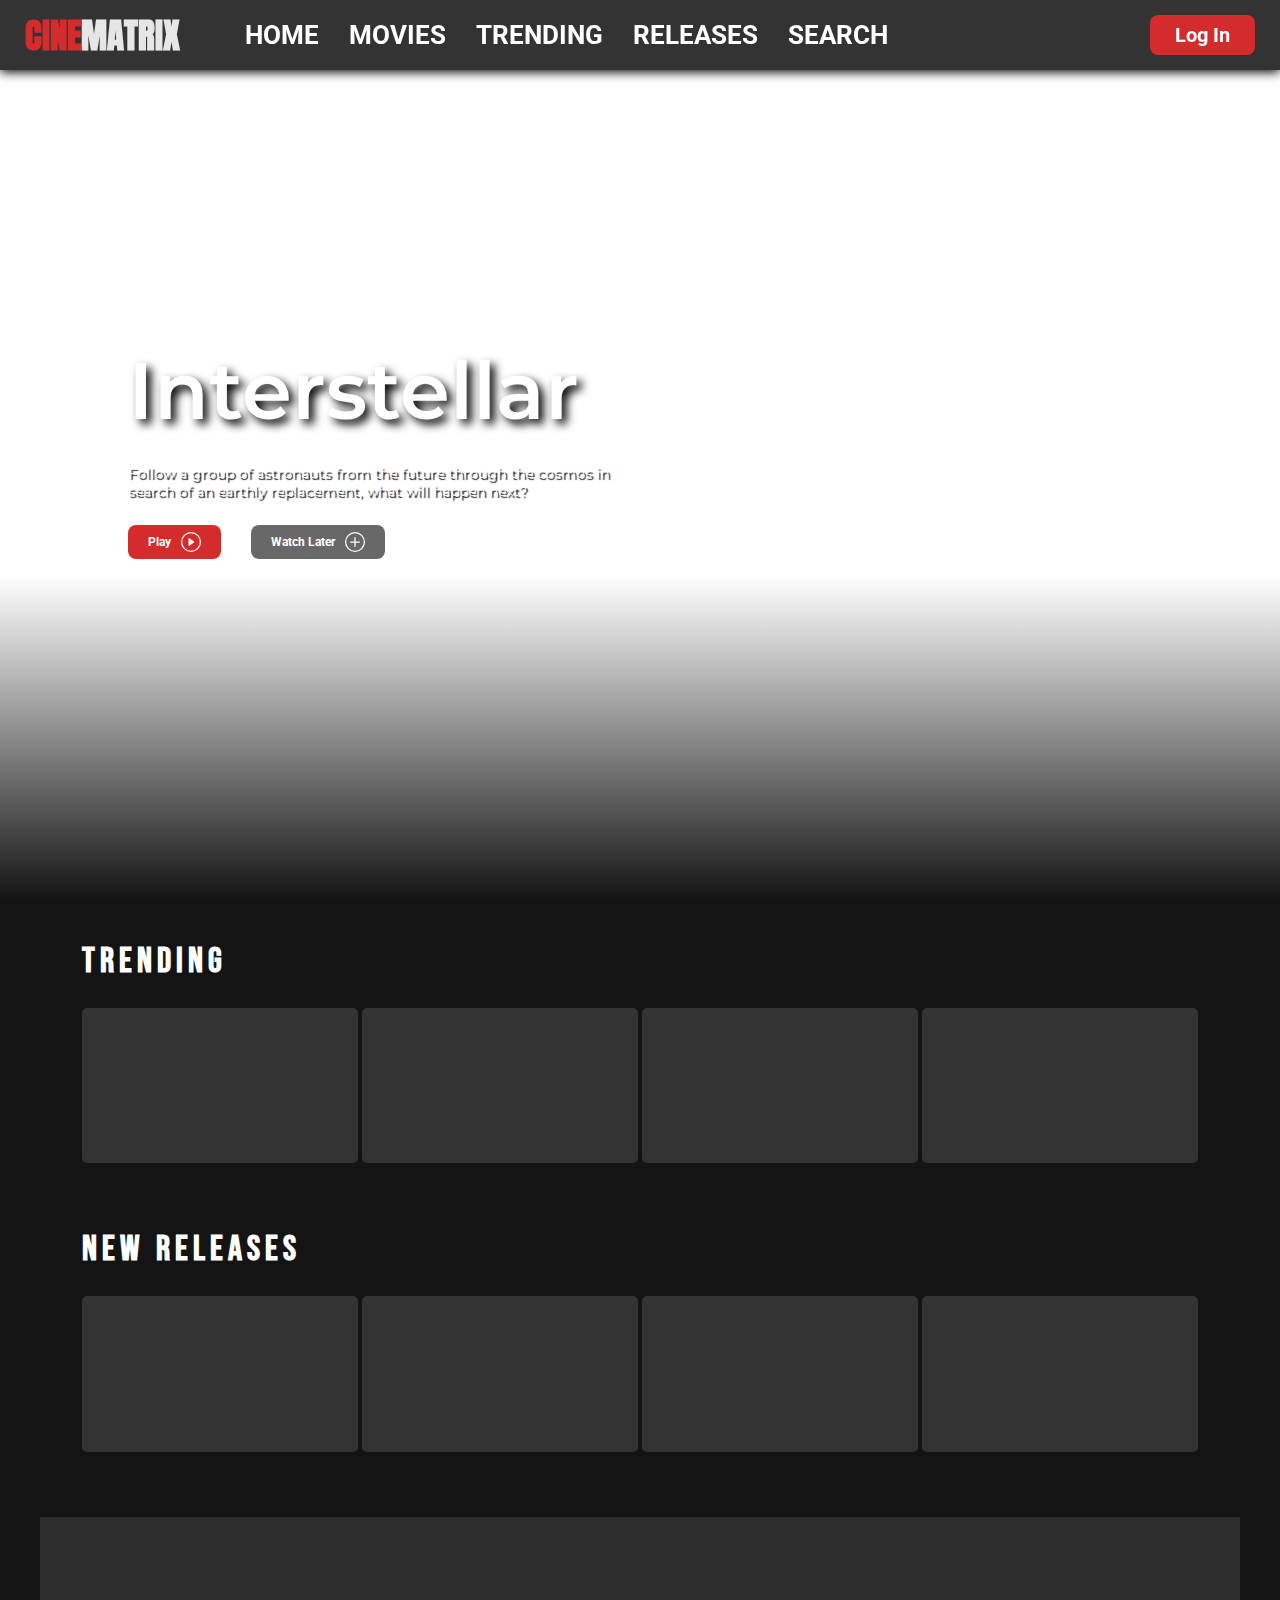
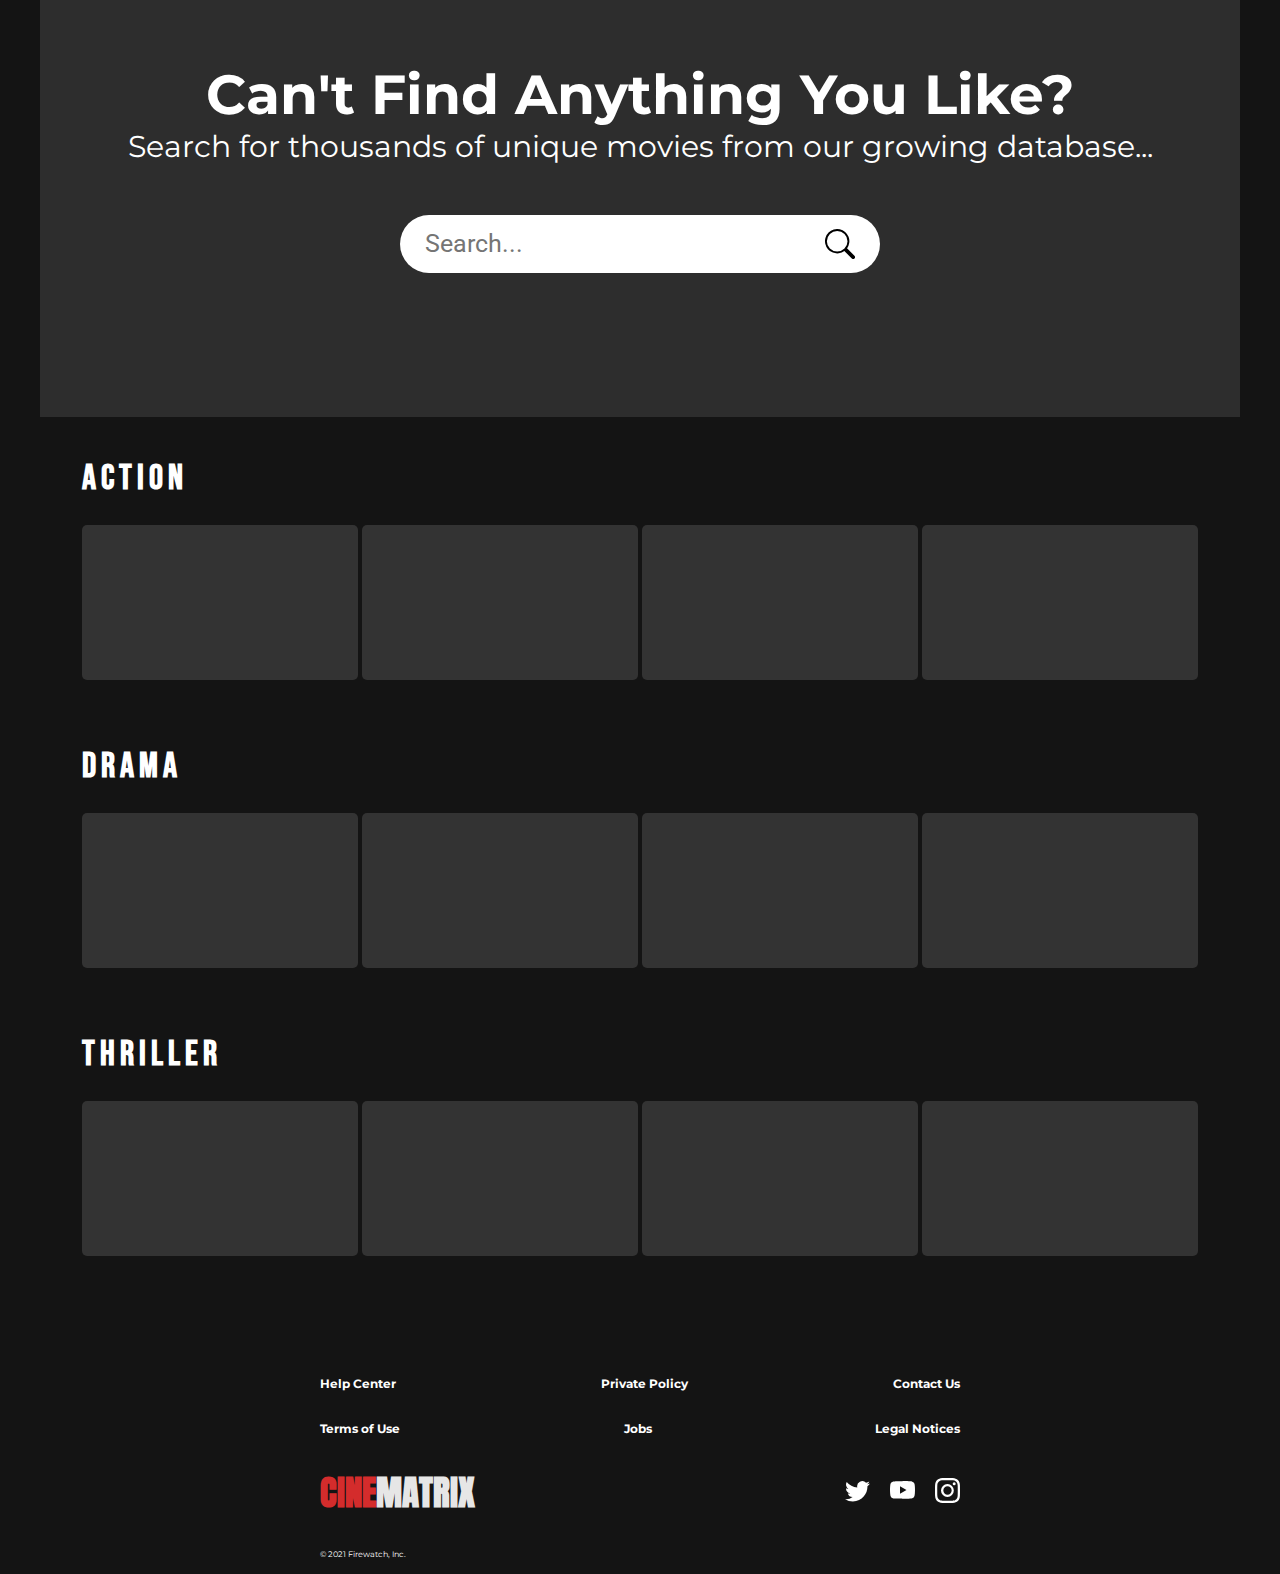
<file: frontend/index.html>
<!DOCTYPE html>
<html lang="en">

<head>
    <meta charset="UTF-8">
    <meta name="viewport" content="width=device-width, initial-scale=1.0">
    <title>CINEMATRIX</title>
    <link rel="stylesheet" href="/frontend/style/index.css">
    <style>
        @import url("https://fonts.googleapis.com/css2?family=Montserrat:wght@200;400;600&family=Roboto&display=swap");
        @import url("https://fonts.googleapis.com/css2?family=Anton&family=Bebas+Neue&display=swap");

        :root {
            --blue: rgba(35, 73, 189, 1);
            --blue-selected: rgba(30, 73, 210, 0.8);
            --grey: rgba(104, 104, 104, 1);
            --grey-selected: rgb(162, 159, 159);
            --red: rgba(212, 44, 44, 1);
            --red-selected: rgba(170, 35, 35, 0.9);
            --card-scale: 5;
        }

        html,
        body {
            margin: 0;
            padding: 0;
            width: 100%;
        }

        h1,
        h3,
        h2,
        h5,
        h4,
        p {
            margin: 0px;
        }

        a {
            text-decoration: none;
        }

        .content {
            margin: 0;
            padding: 0;
            width: 100%;
            height: 100%;
            display: flex;
            flex-direction: column;
            overflow-y: auto;
        }

        .red {
            color: var(--red);
        }

        .white {
            color: rgba(230, 230, 230, 1);
        }

        /* HEADER */
        .header {
            width: 100%;
            position: fixed;
            height: 70px;
            background-color: transparent;
            display: flex;
            align-items: center;
            z-index: 10;
            transition: background-color 0.3s;
        }

        .header-change {
            flex-direction: column;
            justify-content: center;
        }

        .header-top {
            display: flex;
            align-items: center;
            width: 100%;
        }

        .header-bottom {
            display: flex;
            align-items: center;
            flex-direction: column;
            width: 100%;
        }

        .header-bottom .main-nav {
            flex-direction: column;
            margin-left: 0px;
            margin-bottom: 20px;
        }

        .header-bottom .main-nav h3 {
            margin-bottom: 10px;
        }

        .header-bottom .right-nav {
            margin: 0 auto !important;
        }

        .header:hover {
            background-color: rgba(51, 51, 51, 1);
            box-shadow: 0px 2px 10px black;
            transition: background-color 0.3s;
        }

        .header-active {
            background-color: rgba(51, 51, 51, 1);
            box-shadow: 0px 2px 10px black;
            transition: background-color 0.3s;
        }

        .header .brand {
            margin-left: 25px;
            display: flex;
        }

        .header .brand h1 {
            font-family: "Anton", sans-serif;
            font-size: 35px;
        }

        .main-nav {
            height: 100%;
            display: flex;
            align-items: center;
            margin-left: 50px;
        }

        .main-nav .button-container {
            height: calc(100% - 10px);
            margin-top: 5px;
            padding: 0px 15px;
            display: flex;
            align-items: center;
            justify-content: center;
            border-bottom: 5px solid transparent;
            border-bottom-color: transparent;
            transition: border-bottom-color 0.3s;
        }

        .main-nav .button-container:hover {
            cursor: pointer;
            border-bottom-color: var(--red);
            transition: border-bottom-color 0.3s;
        }

        .main-nav .button-container h2 {
            font-family: "Roboto", sans-serif;
            font-size: 26px;
            color: white;
        }

        .header .right-nav {
            margin-left: auto;
            display: flex;
            align-items: center;
            margin-right: 25px;
        }

        .right-nav .button-container {
            display: flex;
            justify-content: center;
            align-items: center;
            padding: 8px 25px;
            border-radius: 8px;
        }

        .login {
            background-color: var(--red);
        }

        .login:hover {
            background-color: var(--red-selected);
            cursor: pointer;
        }

        .right-nav .button-container h2 {
            font-family: "Roboto", sans-serif;
            font-size: 20px;
            color: white;
        }

        .hamburger {
            margin-left: auto;
            margin-right: 25px;
        }

        .hamburger:hover svg {
            cursor: pointer;
            background-color: rgba(255, 255, 255, 0.8);
        }

        .hamburger svg {
            width: 30px;
            height: 30px;
            min-width: 30px;
            padding: 8px;
            border-radius: 12px;
            background-color: white;
            color: black;
        }

        /* END HEADER */

        /* TOP SECTION */
        .top {
            width: 100%;
            min-height: 30vw;
            display: flex;
            align-items: center;
            background-image: url("//external-content.duckduckgo.com/iu/?u=https%3A%2F%2Fhdwallpaperim.com%2Fwp-content%2Fuploads%2F2017%2F08%2F24%2F107270-Interstellar_movie.jpg&f=1&nofb=1");
            background-repeat: no-repeat;
            background-size: cover;
        }

        .top .image-container {
            width: 100%;
            height: 100%;
            display: flex;
            align-items: center;
            background: rgb(20, 20, 20);
            background: linear-gradient(0deg,
                    rgba(20, 20, 20, 1) 0%,
                    rgba(255, 255, 255, 0) 36%);
        }

        @-webkit-keyframes fadeIn {
            0% {
                opacity: 0;
            }

            100% {
                opacity: 1;
            }
        }

        @keyframes fadeIn {
            0% {
                opacity: 0;
            }

            100% {
                opacity: 1;
            }
        }

        @-webkit-keyframes fadeOut {
            0% {
                opacity: 1;
            }

            100% {
                opacity: 0;
            }
        }

        @keyframes fadeOut {
            0% {
                opacity: 1;
            }

            100% {
                opacity: 0;
            }
        }

        .fadeIn {
            -webkit-animation-name: fadeIn;
            animation-name: fadeIn;
        }

        .fadeOut {
            -webkit-animation-name: fadeOut;
            animation-name: fadeOut;
        }

        .top .left-side {
            width: 40%;
            height: 80%;
            padding-left: 10%;
            display: flex;
            flex-direction: column;
            justify-content: center;
        }

        .top h1 {
            margin: 0px;
            font-family: "Montserrat", sans-serif;
            font-weight: 600;
            font-size: 95px;
            color: white;
            text-shadow: 5px 5px 10px black;
        }

        .top p {
            margin: 0px;
            font-family: "Montserrat", sans-serif;
            font-weight: 400;
            font-size: 20px;
            color: white;
            text-shadow: 2px 2px 1px black;
            padding: 25px 0px;
        }

        .top h3 {
            display: flex;
            align-items: center;
        }

        .button-section {
            width: 100%;
            display: flex;
            font-family: "Roboto", sans-serif;
        }

        .button-section svg {
            width: 25px;
            height: 25px;
            min-width: 25px;
            padding-left: 10px;
        }

        .top .watch,
        .top .queue {
            padding: 10px 25px;
            border-radius: 8px;
        }

        .watch {
            color: white;
            display: flex;
            background-color: var(--red);
        }

        .queue {
            color: white;
            display: flex;
            background-color: var(--grey);
            margin-left: 30px;
        }

        .watch:hover {
            background-color: var(--red-selected);
            cursor: pointer;
        }

        .queue:hover {
            background-color: var(--grey-selected);
            cursor: pointer;
        }

        /* END TOP SECTION*/

        /* MID SECTION */
        .mid {
            display: flex;
            flex-direction: column;
            background-color: #141414;
            padding: 40px;
        }

        .mid .content-area {
            width: 100%;
            display: flex;
            flex-direction: column;
            margin-bottom: 40px;
        }

        .content-area .content-title {
            font-family: "Bebas Neue", cursive;
            color: white;
            font-size: 35px;
            letter-spacing: 5px;
            padding-left: 40px;
        }

        .card-carousel {
            width: 100%;
            margin: 25px 0px;
            display: flex;
        }

        .card-carousel:hover svg {
            color: white;
            transition: color 0.3s;
        }

        .carousel-btn {
            display: flex;
            align-items: center;
            justify-content: center;
            color: white;
        }

        .carousel-btn svg {
            width: 40px;
            height: 40px;
            color: transparent;
            transition: color 0.3s;
        }

        .carousel-btn svg:hover {
            color: lightgrey;
            cursor: pointer;
        }

        .card {
            background-size: cover;
            transform: scale(1);
            transition: transform 0.2s;
            border-radius: 5px;
        }

        .card h4 {
            font-family: "Roboto", sans-serif;
            font-size: 20px;
            color: white;
            text-shadow: 1px 1px 3px black;
        }

        .card p {
            font-family: "Roboto", sans-serif;
            font-size: 14px;
            color: white;
            text-shadow: 1px 1px 1px black;
            text-overflow: ellipsis;
        }

        .card h3 {
            font-family: "Roboto", sans-serif;
            font-size: 14px;
            color: white;
        }

        .card svg {
            width: 25px;
            height: 25px;
            min-width: 25px;
        }

        .card:hover {
            transform: scale(1.3);
            transition: transform 0.5s;
            z-index: 1;
        }

        .movie-desc {
            position: fixed;
            left: 0;
            top: 0;
            width: 100%;
            height: calc(100% - 100px);
            background-color: rgba(0, 0, 0, 0.5);
            display: flex;
            vertical-align: center;
            justify-content: center;
            z-index: 10;

            padding: 50px 0px;
        }

        .modal-content {
            width: 100%;
            max-width: 1000px;
            height: auto;
            display: flex;
            flex-direction: column;
            background-color: rgba(51, 51, 51, 1);
        }

        .desc-image {
            width: 100%;
            background-repeat: no-repeat;
            background-size: cover;
        }

        .desc-image div {
            width: 100%;
            height: 100%;
            background: rgb(51, 51, 51);
            background: linear-gradient(0deg,
                    rgba(51, 51, 51, 1) 0%,
                    rgba(255, 255, 255, 0) 36%);
        }

        .close-btn {
            background-color: #333;
            border-radius: 50px;
            position: relative;
            z-index: 11;
        }

        .close-btn svg {
            position: absolute;
            top: 0px;
            right: 0px;
            margin-top: 15px;
            margin-right: 15px;
            width: 30px;
            min-width: 30px;
            height: 30px;
            min-height: 30px;
            padding: 8px;
            border-radius: 50px;
            background-color: #333;
            color: white;
            cursor: pointer;
        }

        .close-btn svg:hover {
            transform: scale(1.15);
        }

        .desc-top {
            display: flex;
            flex-direction: column;
            width: calc(100% - 50px);
            padding: 0px 25px;
            margin-top: 25px;
        }

        .desc-top h1 {
            font-family: "Bebas Neue", cursive;
            font-size: 50px;
            color: white;
            border-bottom: 5px solid var(--red);
        }

        .desc-top .button-selection {
            display: flex;
            width: 100%;
            margin-top: 15px;
        }

        .desc-top .button-selection div {
            padding: 10px 25px;
        }

        .desc-top h3 {
            font-family: "Roboto", sans-serif;
        }

        .desc-top svg {
            width: 25px;
            height: 25px;
            margin-left: 15px;
        }

        .desc-mid {
            width: calc(100% - 50px);
            margin-top: 50px;
            padding: 0px 25px;
        }

        .desc-mid p {
            font-size: 30px;
            font-family: "Roboto", sans-serif;
            color: white;
        }

        .desc-bottom {
            width: 100%;
            display: flex;
            flex-direction: column;
            width: calc(100% - 50px);
            margin-top: 50px;
            padding: 0px 25px;
        }

        .desc-bottom .cast {
            width: 100%;
            display: flex;
        }

        .cast-card {
            height: auto;
            background-size: cover;
            background-repeat: no-repeat;
        }

        .overlay {
            height: 100%;
            width: calc(100% - 30px);
            display: flex;
            flex-direction: column;
            position: relative;
            justify-content: end;
            padding: 0px 15px;
            text-overflow: ellipsis;
            display: none;
            border-radius: 5px;
        }

        .overlay .button-container {
            width: 100%;
            display: flex;
            margin-bottom: 15px;
            margin-top: 15px;
        }

        .overlay .button-container svg {
            width: 15px;
            height: 15px;
            min-width: 15px;
            padding: 2px;
        }

        .card .queue,
        .card .star {
            margin-left: 8px;
            padding: 7px;
            border-radius: 50px;
            background-color: #333;
            color: white;
            border: 2px solid #878585;
        }

        .card .watch {
            padding: 7px;
            border-radius: 50px;
            border: 2px solid var(--red);
        }

        .card .queue:hover,
        .card .star:hover {
            background-color: #616161;
        }

        .card:hover .overlay {
            display: flex;
            background-image: linear-gradient(to right,
                    rgba(51, 51, 51, 0.95),
                    rgba(255, 255, 255, 0.01));
        }

        .overlay p {
            color: #bdbdbd;
        }

        .mid .search-area {
            width: 100%;
            display: flex;
            flex-direction: column;
            margin-bottom: 40px;
            height: 500px;
            background-image: url("//external-content.duckduckgo.com/iu/?u=https%3A%2F%2Fi0.wp.com%2Fwww.trenovision.com%2Fwp-content%2Fuploads%2F2019%2F10%2F553ada2b9135a3ccdfaaaf31346403dd.png%3Fresize%3D730%252C418%26ssl%3D1&f=1&nofb=1");
            background-size: cover;
            background-repeat: no-repeat;
        }

        .search-area .search-area-content {
            width: 100%;
            height: 100%;
            background-color: rgba(51, 51, 51, 0.8);
            display: flex;
            justify-content: center;
            align-items: center;
            flex-direction: column;
        }

        .search-area h2 {
            font-family: "Montserrat", sans-serif;
            color: white;
            font-size: 55px;
        }

        .search-area p {
            font-family: "Montserrat", sans-serif;
            color: white;
            font-size: 30px;
        }

        .search-area input {
            border: none;
            background-color: transparent;
            width: 100%;
            height: 50px;
            padding: 4px 25px;
            font-family: "Roboto", sans-serif;
            font-size: 25px;
        }

        .search-area svg {
            width: 30px;
            height: 30px;
            min-width: 30px;
            padding: 5px 25px;
            margin-left: auto;
        }

        .search-area .input-area {
            width: 40%;
            display: flex;
            align-items: center;
            background-color: white;
            border-radius: 50px;
            margin-top: 50px;
        }

        /* END MID SECTION */
        /* FOOTER */
        .bottom {
            width: 100%;
            display: flex;
            flex-direction: column;
            min-height: 100px;
            background-color: #141414;
            justify-content: center;
            align-items: center;
        }

        .bottom .btn-row {
            width: 50%;
            margin: 15px 0px;
            display: flex;
            align-items: center;
            justify-content: space-between;
        }

        .bottom .btn-row h4 {
            color: white;
            font-family: "Montserrat", sans-serif;
            font-size: 12px;
        }

        .bottom .btn-row h4:hover {
            text-decoration: underline;
            cursor: pointer;
        }

        .bottom .brand {
            display: flex;
        }

        .bottom .brand h1 {
            font-family: "Anton", sans-serif;
            font-size: 35px;
        }

        .bottom .socials {
            display: flex;
            justify-content: end;
            align-items: center;
        }

        .socials a svg {
            width: 25px;
            height: 25px;
            max-width: 25px;
            color: white;
            padding-left: 20px;
        }

        .btn-row p {
            color: white;
            font-family: "Montserrat", sans-serif;
            font-size: 8px;
        }

        /* END FOOTER */

        /* MODAL */

        .watch-later-modal {
            position: fixed;
            bottom: 0px;
            left: 0px;
            z-index: 11;
            background-color: #333;
            margin-bottom: 15px;
            margin-left: 15px;
            display: flex;
            padding: 20px;
            border-radius: 9px;
            align-items: center;
            display: none;
            box-shadow: 3px 3px 8px black;
        }

        .watch-later-modal h3 {
            font-family: "Roboto", sans-serif;
            font-size: 20px;
            color: white;
        }

        .watch-later-modal .side-buttons {
            display: flex;
            align-items: center;
            justify-content: center;
        }

        .watch-later-modal .side-buttons svg {
            width: 35px;
            min-width: 35px;
            height: 35px;
            min-height: 35px;
            color: white;
            background-color: rgba(255, 255, 255, 0.1);
            padding: 6px;
            border-radius: 50px;
            margin-left: 20px;
        }

        .side-buttons svg:hover {
            background-color: #141414;
            transition: background-color 0.3s;
            cursor: pointer;
        }

        .watch-later-modal h3 .playlist {
            color: var(--red);
        }

        .watch-later-modal h3 .movie {
            color: var(--red);
        }

        /* END MODAL */

        @media screen and (max-width: 1660px) {
            .top p {
                font-size: 16px;
            }
        }

        @media screen and (max-width: 1430px) {
            .card h4 {
                font-size: 16px;
            }

            .card p {
                font-size: 11px;
            }

            .overlay {
                width: calc(100% - 20px);
                padding: 0px 10px;
            }

            .overlay .button-container {
                margin-bottom: 10px;
                margin-top: 10px;
            }

            .modal-content {
                max-width: 800px;
            }
        }

        @media screen and (max-width: 1330px) {
            .top h1 {
                font-size: 80px;
            }

            .top p {
                font-size: 14px;
            }

            .top h3 {
                font-size: 12px;
            }

            .top svg {
                width: 20px;
                height: 20px;
                min-width: 20px;
            }

            .top .watch,
            .top .queue {
                padding: 7px 20px;
            }
        }

        @media screen and (max-width: 1230px) {
            .main-nav .button-container h2 {
                font-size: 20px;
            }

            .right-nav .button-container h2 {
                font-size: 16px;
            }

            .carousel-btn svg {
                width: 30px;
                height: 30px;
            }

            .card svg {
                width: 20px;
                height: 20px;
                min-width: 20px;
            }

            .content-area .content-title {
                padding-left: 30px;
            }

            .search-area-content h2 {
                font-size: 40px;
            }

            .search-area-content p {
                font-size: 20px;
            }
        }

        @media screen and (max-width: 1180px) {
            .top .left-side {
                padding-left: 6%;
                width: 45%;
            }

            .search-area-content .input-area {
                width: 50%;
                margin-top: 40px;
            }

            .mid .search-area {
                height: 400px;
            }

            .search-area input {
                font-size: 18px;
            }

            .search-area svg {
                width: 20px;
                height: 20px;
                min-width: 20px;
            }

            .modal-content {
                max-width: 700px;
            }
        }

        @media screen and (max-width: 1045px) {
            .top h1 {
                font-size: 65px;
            }

            .top p {
                font-size: 12px;
            }

            .content-area .content-title {
                font-size: 28px;
            }

            .mid {
                padding: 30px;
            }

            .search-area-content .input-area input {
                height: 40px;
            }

            .search-area-content h2 {
                font-size: 30px;
            }

            .search-area-content p {
                font-size: 16px;
            }

            .mid .search-area {
                height: 350px;
            }
        }

        @media screen and (max-width: 950px) {
            .header .brand h1 {
                font-size: 30px;
            }

            .main-nav .button-container h2 {
                font-size: 16px;
            }

            .right-nav .button-container h2 {
                font-size: 12px;
            }

            .main-nav {
                margin-left: 30px;
            }

            .movie-desc {
                padding: 0px;
                height: 100%;
            }

            .modal-content {
                max-width: 100%;
            }
        }

        @media screen and (max-width: 815px) {
            .header {
                min-height: 70px;
                height: auto;
            }
        }

        @media screen and (max-width: 737px) {
            .carousel-btn {
                display: none;
            }

            .card {
                display: flex !important;
                overflow-y: visible;
            }

            .card:hover {
                position: relative;
                margin: 0px 30px !important;
            }

            .card-carousel {
                overflow-x: scroll;
                overflow-y: visible;
                align-items: center;
            }

            .card svg {
                width: 10px;
                height: 10px;
                min-width: 10px;
            }

            .search-area .input-area {
                width: 70%;
            }

            .mid .search-area {
                height: 250px;
            }

            .content-area .content-title {
                padding-left: 0px;
            }

            .bottom .btn-row {
                width: 95%;
            }

            .desc-top h3 {
                font-size: 16px;
            }

            .desc-top svg {
                width: 20px;
                height: 20px;
            }

            .desc-mid p {
                font-size: 25px;
            }
        }

        @media screen and (max-width: 730px) {
            .carousel-btn svg {
                width: 20px;
                height: 20px;
            }

            .card-carousel {
                margin: 10px 0px;
            }
        }

        @media screen and (max-width: 710px) {
            .card h4 {
                font-size: 13px;
            }

            .card p {
                font-size: 8px;
            }

            .overlay {
                width: calc(100% - 16px);
                padding: 0px 8px;
            }

            .overlay .button-container {
                margin-bottom: 8px;
                margin-top: 8px;
            }

            .card .queue {
                margin-left: 8px;
            }

            .card .queue,
            .card .watch,
            .card .star {
                padding: 4px;
            }

            .search-area-content h2 {
                font-size: 25px;
            }

            .search-area-content p {
                font-size: 12px;
            }
        }

        @media screen and (max-width: 610px) {
            .card svg {
                width: 8px;
                height: 8px;
                min-width: 8px;
            }

            .top h1 {
                font-size: 50px;
            }

            .top p {
                font-size: 10px;
                padding: 15px 0px;
            }

            .top .left-side {
                width: 80%;
            }

            .mid {
                padding: 20px;
            }
        }

        @media screen and (max-width: 545px) {
            .card h4 {
                font-size: 10px;
            }

            .card p {
                font-size: 6px;
            }

            .search-area-content h2 {
                text-align: center;
                font-size: 24px;
            }

            .search-area-content p {
                text-align: center;
                width: 90%;
                font-size: 12px;
            }

            .desc-top h3 {
                font-size: 14px;
            }

            .desc-top svg {
                width: 18px;
                height: 18px;
            }

            .desc-mid p {
                font-size: 20px;
            }
        }

        @media screen and (max-width: 460px) {
            .btn-row {
                flex-direction: column;
            }

            .socials svg {
                padding: 0px 10px;
            }
        }
    </style>
</head>

<body onload="AddCarouselButtons(); CheckSizeAttributes(); AddCards(); MakeJumbotron(); CheckCards(); ResizeHeader();"
    onscroll="ScrollFunction();" onresize="CheckSizeAttributes(); CheckCards(); MakeJumbotron(); ResizeHeader();">
    <div class="content">
        <div class="header">
            <div class="brand">
                <h1 class="red">CINE</h1>
                <h1 class="white">MATRIX</h1>
            </div>
            <div class="main-nav">
                <a href="#" class="button-container">
                    <h2>HOME</h2>
                </a>
                <a onclick="SmoothScroll('movies');" class="button-container">
                    <h2>MOVIES</h2>
                </a>
                <a onclick="SmoothScroll('trending');" class="button-container">
                    <h2>TRENDING</h2>
                </a>
                <a onclick="SmoothScroll('releases');" class="button-container">
                    <h2>RELEASES</h2>
                </a>
                <a onclick="SmoothScroll('search');" class="button-container">
                    <h2>SEARCH</h2>
                </a>
            </div>
            <div class="right-nav">
                <div class="button-container login">
                    <h2 id="redirectButton">Log In</h2>
                </div>
            </div>
        </div>
        <div class="top">
            <div class="image-container">
                <div class="left-side">
                    <h1>Interstellar</h1>
                    <p>Follow a group of astronauts from the future through the cosmos in search of an earthly
                        replacement, what will happen next?</p>
                    <div class="button-section">
                        <div class="watch">
                            <h3>Play</h3>
                            <svg fill="currentColor" viewBox="0 0 16 16">
                                <path d="M8 15A7 7 0 1 1 8 1a7 7 0 0 1 0 14zm0 1A8 8 0 1 0 8 0a8 8 0 0 0 0 16z" />
                                <path
                                    d="M6.271 5.055a.5.5 0 0 1 .52.038l3.5 2.5a.5.5 0 0 1 0 .814l-3.5 2.5A.5.5 0 0 1 6 10.5v-5a.5.5 0 0 1 .271-.445z" />
                            </svg>
                        </div>
                        <div class="queue" onclick="ToggleWatchLater('Interstellar');">
                            <h3>Watch Later</h3>
                            <svg fill="currentColor" viewBox="0 0 16 16">
                                <path d="M8 15A7 7 0 1 1 8 1a7 7 0 0 1 0 14zm0 1A8 8 0 1 0 8 0a8 8 0 0 0 0 16z" />
                                <path
                                    d="M8 4a.5.5 0 0 1 .5.5v3h3a.5.5 0 0 1 0 1h-3v3a.5.5 0 0 1-1 0v-3h-3a.5.5 0 0 1 0-1h3v-3A.5.5 0 0 1 8 4z" />
                            </svg>
                        </div>
                    </div>
                </div>
            </div>
        </div>
        <div class="mid">
            <div class="content-area" id="trending">
                <h2 class="content-title">TRENDING</h2>
                <div class="card-carousel">

                </div>
            </div>
            <div class="content-area" id="releases">
                <h2 class="content-title">NEW RELEASES</h2>
                <div class="card-carousel">

                </div>
            </div>
            <div class="search-area" id="search">
                <div class="search-area-content">
                    <h2>Can't Find Anything You Like?</h2>
                    <p>Search for thousands of unique movies from our growing database...</p>
                    <div class="input-area">
                        <input type="text" placeholder="Search..." />
                        <svg fill="currentColor" viewBox="0 0 16 16">
                            <path
                                d="M11.742 10.344a6.5 6.5 0 1 0-1.397 1.398h-.001c.03.04.062.078.098.115l3.85 3.85a1 1 0 0 0 1.415-1.414l-3.85-3.85a1.007 1.007 0 0 0-.115-.1zM12 6.5a5.5 5.5 0 1 1-11 0 5.5 5.5 0 0 1 11 0z" />
                        </svg>
                    </div>
                </div>
            </div>
            <div class="content-area" id="movies">
                <h2 class="content-title">ACTION</h2>
                <div class="card-carousel">

                </div>
            </div>
            <div class="content-area">
                <h2 class="content-title">DRAMA</h2>
                <div class="card-carousel">

                </div>
            </div>
            <div class="content-area">
                <h2 class="content-title">THRILLER</h2>
                <div class="card-carousel">

                </div>
            </div>
        </div>
        <div class="bottom">
            <div class="btn-row">
                <h4>Help Center</h4>
                <h4>Private Policy</h4>
                <h4>Contact Us</h4>
            </div>
            <div class="btn-row">
                <h4>Terms of Use</h4>
                <h4>Jobs</h4>
                <h4>Legal Notices</h4>
            </div>
            <div class="btn-row">
                <div class="brand">
                    <h1 class="red">CINE</h1>
                    <h1 class="white">MATRIX</h1>
                </div>
                <div class="socials">
                    <a href=""><svg fill="currentColor" viewBox="0 0 16 16">
                            <path
                                d="M5.026 15c6.038 0 9.341-5.003 9.341-9.334 0-.14 0-.282-.006-.422A6.685 6.685 0 0 0 16 3.542a6.658 6.658 0 0 1-1.889.518 3.301 3.301 0 0 0 1.447-1.817 6.533 6.533 0 0 1-2.087.793A3.286 3.286 0 0 0 7.875 6.03a9.325 9.325 0 0 1-6.767-3.429 3.289 3.289 0 0 0 1.018 4.382A3.323 3.323 0 0 1 .64 6.575v.045a3.288 3.288 0 0 0 2.632 3.218 3.203 3.203 0 0 1-.865.115 3.23 3.23 0 0 1-.614-.057 3.283 3.283 0 0 0 3.067 2.277A6.588 6.588 0 0 1 .78 13.58a6.32 6.32 0 0 1-.78-.045A9.344 9.344 0 0 0 5.026 15z" />
                        </svg></a>
                    <a href="">
                        <svg fill="currentColor" viewBox="0 0 16 16">
                            <path
                                d="M8.051 1.999h.089c.822.003 4.987.033 6.11.335a2.01 2.01 0 0 1 1.415 1.42c.101.38.172.883.22 1.402l.01.104.022.26.008.104c.065.914.073 1.77.074 1.957v.075c-.001.194-.01 1.108-.082 2.06l-.008.105-.009.104c-.05.572-.124 1.14-.235 1.558a2.007 2.007 0 0 1-1.415 1.42c-1.16.312-5.569.334-6.18.335h-.142c-.309 0-1.587-.006-2.927-.052l-.17-.006-.087-.004-.171-.007-.171-.007c-1.11-.049-2.167-.128-2.654-.26a2.007 2.007 0 0 1-1.415-1.419c-.111-.417-.185-.986-.235-1.558L.09 9.82l-.008-.104A31.4 31.4 0 0 1 0 7.68v-.123c.002-.215.01-.958.064-1.778l.007-.103.003-.052.008-.104.022-.26.01-.104c.048-.519.119-1.023.22-1.402a2.007 2.007 0 0 1 1.415-1.42c.487-.13 1.544-.21 2.654-.26l.17-.007.172-.006.086-.003.171-.007A99.788 99.788 0 0 1 7.858 2h.193zM6.4 5.209v4.818l4.157-2.408L6.4 5.209z" />
                        </svg>
                    </a>
                    <a href="">
                        <svg fill="currentColor" viewBox="0 0 16 16">
                            <path
                                d="M8 0C5.829 0 5.556.01 4.703.048 3.85.088 3.269.222 2.76.42a3.917 3.917 0 0 0-1.417.923A3.927 3.927 0 0 0 .42 2.76C.222 3.268.087 3.85.048 4.7.01 5.555 0 5.827 0 8.001c0 2.172.01 2.444.048 3.297.04.852.174 1.433.372 1.942.205.526.478.972.923 1.417.444.445.89.719 1.416.923.51.198 1.09.333 1.942.372C5.555 15.99 5.827 16 8 16s2.444-.01 3.298-.048c.851-.04 1.434-.174 1.943-.372a3.916 3.916 0 0 0 1.416-.923c.445-.445.718-.891.923-1.417.197-.509.332-1.09.372-1.942C15.99 10.445 16 10.173 16 8s-.01-2.445-.048-3.299c-.04-.851-.175-1.433-.372-1.941a3.926 3.926 0 0 0-.923-1.417A3.911 3.911 0 0 0 13.24.42c-.51-.198-1.092-.333-1.943-.372C10.443.01 10.172 0 7.998 0h.003zm-.717 1.442h.718c2.136 0 2.389.007 3.232.046.78.035 1.204.166 1.486.275.373.145.64.319.92.599.28.28.453.546.598.92.11.281.24.705.275 1.485.039.843.047 1.096.047 3.231s-.008 2.389-.047 3.232c-.035.78-.166 1.203-.275 1.485a2.47 2.47 0 0 1-.599.919c-.28.28-.546.453-.92.598-.28.11-.704.24-1.485.276-.843.038-1.096.047-3.232.047s-2.39-.009-3.233-.047c-.78-.036-1.203-.166-1.485-.276a2.478 2.478 0 0 1-.92-.598 2.48 2.48 0 0 1-.6-.92c-.109-.281-.24-.705-.275-1.485-.038-.843-.046-1.096-.046-3.233 0-2.136.008-2.388.046-3.231.036-.78.166-1.204.276-1.486.145-.373.319-.64.599-.92.28-.28.546-.453.92-.598.282-.11.705-.24 1.485-.276.738-.034 1.024-.044 2.515-.045v.002zm4.988 1.328a.96.96 0 1 0 0 1.92.96.96 0 0 0 0-1.92zm-4.27 1.122a4.109 4.109 0 1 0 0 8.217 4.109 4.109 0 0 0 0-8.217zm0 1.441a2.667 2.667 0 1 1 0 5.334 2.667 2.667 0 0 1 0-5.334z" />
                        </svg>
                    </a>
                </div>
            </div>
            <div class="btn-row">
                <p>© 2021 Firewatch, Inc.</p>
            </div>
        </div>
    </div>

    <div class="watch-later-modal">
        <h3>Added <a href="#" class="movie"></a> to your <a href="#" class="playlist">WATCH LATER</a> playlist!</h3>
        <div class="side-buttons">
            <svg fill="currentColor" viewBox="0 0 16 16"
                onclick="alert('Removed item from the Watch Later playlist'); ToggleWatchLater('', false);">
                <path fill-rule="evenodd" d="M8 3a5 5 0 1 1-4.546 2.914.5.5 0 0 0-.908-.417A6 6 0 1 0 8 2v1z" />
                <path
                    d="M8 4.466V.534a.25.25 0 0 0-.41-.192L5.23 2.308a.25.25 0 0 0 0 .384l2.36 1.966A.25.25 0 0 0 8 4.466z" />
            </svg>
            <svg fill="currentColor" viewBox="0 0 16 16" onclick="ToggleWatchLater('', false);">
                <path
                    d="M4.646 4.646a.5.5 0 0 1 .708 0L8 7.293l2.646-2.647a.5.5 0 0 1 .708.708L8.707 8l2.647 2.646a.5.5 0 0 1-.708.708L8 8.707l-2.646 2.647a.5.5 0 0 1-.708-.708L7.293 8 4.646 5.354a.5.5 0 0 1 0-.708z" />
            </svg>

        </div>
    </div>

</body>

</html>
<script src="/frontend/script/index.js"></script>
<script>
    function redirectToNewPage() {
        // Set the new URL
        var newURL = "html/login.html"; // Replace with the URL you want to redirect to

        // Redirect to the new page
        window.location.href = newURL;
    }
    document.getElementById('redirectButton').onclick = redirectToNewPage
    let num_cards_GLOBAL = 5;

    let cards = [
        {
            background:
                "//external-content.duckduckgo.com/iu/?u=http%3A%2F%2Fmoviefail.com%2Fwp-content%2Fuploads%2F2014%2F11%2Finterstellar1.jpeg&f=1&nofb=1",
            display_background:
                "//external-content.duckduckgo.com/iu/?u=http%3A%2F%2Fhdqwalls.com%2Fdownload%2Finterstellar-gargantua-u4-1920x1080.jpg&f=1&nofb=1",
            title: "Interstellar",
            description:
                "Watch this incredible film made by some incredible people!"
        },
        {
            background: "https://images.alphacoders.com/586/thumb-1920-586902.jpg",
            display_background:
                "//external-content.duckduckgo.com/iu/?u=https%3A%2F%2Fimages2.alphacoders.com%2F845%2F84502.jpg&f=1&nofb=1",
            title: "Inception",
            description:
                "Watch this incredible film made by some incredible people!"
        },
        {
            background:
                "//external-content.duckduckgo.com/iu/?u=https%3A%2F%2Fcdn.wallpapersafari.com%2F41%2F1%2Fhj197K.jpg&f=1&nofb=1",
            display_background:
                "//external-content.duckduckgo.com/iu/?u=https%3A%2F%2Fimages7.alphacoders.com%2F990%2F990610.jpg&f=1&nofb=1",
            title: "Avengers: Endgame",
            description:
                "Watch this incredible film made by some incredible people!"
        },
        {
            background:
                "//external-content.duckduckgo.com/iu/?u=https%3A%2F%2Fimages.wallpapersden.com%2Fimage%2Fdownload%2Fjoker-2019-movie_66632_1920x1080.jpg&f=1&nofb=1",
            display_background:
                "//external-content.duckduckgo.com/iu/?u=https%3A%2F%2Fimages.wallpapersden.com%2Fimage%2Fdownload%2Fjoker-stair-dance_68124_1920x1080.jpg&f=1&nofb=1",
            title: "Joker",
            description:
                "Watch this incredible film made by some incredible people!"
        },
        {
            background:
                "//external-content.duckduckgo.com/iu/?u=https%3A%2F%2Ftse2.mm.bing.net%2Fth%3Fid%3DOIP.U2iFUz9mivZeH-h48O5wtwHaEK%26pid%3DApi&f=1",
            title: "1917",
            description:
                "Watch this incredible film made by some incredible people!"
        },
        {
            background:
                "//external-content.duckduckgo.com/iu/?u=https%3A%2F%2Fwallpapershome.com%2Fimages%2Fpages%2Fpic_h%2F22685.jpg&f=1&nofb=1",
            title: "TENET",
            description:
                "Watch this incredible film made by some incredible people!"
        },
        {
            background:
                "https://images.alphacoders.com/506/thumbbig-506928.webp",
            title: "Skyfall",
            description:
                "Watch this incredible film made by some incredible people!"
        },
        {
            background:
                "//external-content.duckduckgo.com/iu/?u=http%3A%2F%2Fgetwallpapers.com%2Fwallpaper%2Ffull%2F9%2F6%2F8%2F126147.jpg&f=1&nofb=1",
            title: "Star Wars: A New Hope",
            description:
                "Watch this incredible film made by some incredible people!"
        },
        {
            background:
                "//external-content.duckduckgo.com/iu/?u=https%3A%2F%2Fimage.tmdb.org%2Ft%2Fp%2Foriginal%2FrPpxrz8o0svAPCLucjsEdMXoDfX.jpg&f=1&nofb=1",
            title: "Venom",
            description:
                "Watch this incredible film made by some incredible people!"
        },
        {
            background:
                "//external-content.duckduckgo.com/iu/?u=https%3A%2F%2Fwallpapertag.com%2Fwallpaper%2Ffull%2F2%2F6%2F8%2F123320-lord-of-the-rings-background-1920x1080-picture.jpg&f=1&nofb=1",
            title: "Lord of the Rings",
            description:
                "Watch this incredible film made by some incredible people!"
        }
    ];

    let cast = [
        {
            picture:
                "//external-content.duckduckgo.com/iu/?u=https%3A%2F%2Fi.scdn.co%2Fimage%2F338040ea81df8012c152cfa65a4c1b440a94a1bc&f=1&nofb=1",
            square: 1000,
            name: "Will Smith"
        },
        {
            picture:
                "//external-content.duckduckgo.com/iu/?u=http%3A%2F%2Fsiskiyou.sou.edu%2Fwp-content%2Fuploads%2F2014%2F10%2FRobin.jpg&f=1&nofb=1",
            square: 2000,
            name: "Robin Williams"
        },
        {
            picture:
                "//external-content.duckduckgo.com/iu/?u=https%3A%2F%2Fwww.byrdie.com%2Fthmb%2FaSjYcUqubm-ucpugLMuN8m-nvdU%3D%2F796x700%2Ffilters%3Ano_upscale()%3Amax_bytes(150000)%3Astrip_icc()%2Fcdn.cliqueinc.com__cache__posts__237400__jennifer-lawrence-hairstyles-237400-1506716140954-main.700x0c-af3f438528ea44f0aa9c3c1fe3ef8c64.jpg&f=1&nofb=1",
            square: 700,
            name: "Jennifer Lawrence"
        }
    ];

    const IsMobile = () => {
        let width =
            window.innerWidth ||
            document.documentElement.clientWidth ||
            document.getElementsByTagName("body")[0].clientWidth;

        if (width <= 736) {
            return true;
        } else {
            return false;
        }
    };

    const CheckSizeAttributes = () => {
        let width =
            window.innerWidth ||
            document.documentElement.clientWidth ||
            document.getElementsByTagName("body")[0].clientWidth;

        let carousels = document.getElementsByClassName("card-carousel");

        let old_num_cards = num_cards_GLOBAL;
        let new_num_cards;

        if (width > 1501) {
            new_num_cards = 5;
        } else if (width <= 1500 && width > 1100) {
            new_num_cards = 4;
        } else if (width <= 1100 && width > 520) {
            new_num_cards = 3;
        } else if (width <= 520) {
            new_num_cards = 2;
        }

        for (let i = 0; i < carousels.length; i++) {
            if (carousels[i].children.length > 2) {
                for (let j = 1; j < carousels[i].children.length - 1; j++) {
                    carousels[i].children[j].style.display = "none";
                }
                for (let j = 1; j < new_num_cards + 1; j++) {
                    carousels[i].children[j].style.display = "flex";
                }
            }
        }

        num_cards_GLOBAL = new_num_cards;
    };

    const ResizeHeader = () => {
        let width =
            window.innerWidth ||
            document.documentElement.clientWidth ||
            document.getElementsByTagName("body")[0].clientWidth;

        if (width <= 815) {
            if (document.getElementsByClassName("hamburger").length <= 0) {
                let header = document.getElementsByClassName("header")[0];
                let main_nav = header.getElementsByClassName("main-nav")[0];
                let right_nav = header.getElementsByClassName("right-nav")[0];

                let hamburger = document.createElement("div");
                hamburger.classList.add("hamburger");
                hamburger.innerHTML = `<svg fill="currentColor" viewBox="0 0 16 16">
  <path fill-rule="evenodd" d="M2.5 12a.5.5 0 0 1 .5-.5h10a.5.5 0 0 1 0 1H3a.5.5 0 0 1-.5-.5zm0-4a.5.5 0 0 1 .5-.5h10a.5.5 0 0 1 0 1H3a.5.5 0 0 1-.5-.5zm0-4a.5.5 0 0 1 .5-.5h10a.5.5 0 0 1 0 1H3a.5.5 0 0 1-.5-.5z"/>
</svg>`;
                main_nav.remove();
                right_nav.remove();

                let bottom_header = document.createElement("div");
                bottom_header.classList.add("header-bottom");
                bottom_header.append(main_nav, right_nav);
                bottom_header.style.display = "none";

                hamburger.addEventListener("click", function () {
                    if (bottom_header.style.display == "none") {
                        bottom_header.style.display = "flex";
                        header.style.paddingBottom = "9px";
                        header.style.paddingTop = "9px";
                    } else {
                        bottom_header.style.display = "none";
                        header.style.paddingBottom = "0px";
                        header.style.paddingTop = "0px";
                    }
                });

                header.classList.add("header-change");

                let top_header = document.createElement("div");
                top_header.classList.add("header-top");
                top_header.append(header.children[0], hamburger);

                header.innerHTML = "";
                header.append(top_header, bottom_header);
            }
        } else {
            if (document.getElementsByClassName("hamburger").length > 0) {
                let header = document.getElementsByClassName("header")[0];
                let main_nav = header.getElementsByClassName("main-nav")[0];
                let right_nav = header.getElementsByClassName("right-nav")[0];
                let brand = header.getElementsByClassName("brand")[0];

                header.classList.remove("header-change");
                header.children[0].remove();
                header.children[0].remove();
                header.append(brand, main_nav, right_nav);
            }
        }
    };

    const AddCards = () => {
        let carousel_width = document.getElementsByClassName("card-carousel")[0]
            .clientWidth;

        let btn_width =
            document.getElementsByClassName("carousel-btn")[0].clientWidth +
            document.getElementsByClassName("carousel-btn")[1].clientWidth;

        let num_cards = num_cards_GLOBAL;
        let card_margin = 2;
        let initial_width = 1920;
        let initial_height = 1080;

        let scale =
            (100 * ((carousel_width - btn_width) / num_cards - card_margin * 2)) /
            initial_width;

        let content_titles = document.getElementsByClassName("content-title");

        for (let i = 0; i < content_titles.length; i++) {
            content_titles[i].style.marginLeft = `${card_margin}px`;
        }

        let carousels = document.getElementsByClassName("card-carousel");
        for (let i = 0; i < carousels.length; i++) {
            let not_chosen = [];

            for (let c = 0; c < cards.length; c++) {
                not_chosen.push(c);
            }

            for (let j = 0; j < cards.length; j++) {
                let chosen_index = Math.floor(Math.random() * not_chosen.length);

                let chosen_card = cards[not_chosen[chosen_index]];

                not_chosen.splice(chosen_index, 1);

                let card = document.createElement("div");
                card.classList.add("card");
                card.style.backgroundImage = `url(${chosen_card.background})`;

                //If image doesn't load
                card.style.backgroundColor = `#333`;

                card.style.width = initial_width * (scale / 100) + "px";
                card.style.height = initial_height * (scale / 100) + "px";
                card.style.margin = `0px ${card_margin}px`;
                card.style.minWidth = initial_width * (scale / 100) + "px";
                card.style.minHeight = initial_height * (scale / 100) + "px";

                let overlay = document.createElement("div");
                overlay.classList.add("overlay");

                let title = document.createElement("h4");
                title.innerText = chosen_card.title;
                let description = document.createElement("p");
                description.innerText = "1h 25m";

                let button_container = document.createElement("div");
                button_container.classList.add("button-container");

                let button1 = document.createElement("div");
                button1.innerHTML = `<svg fill="currentColor" viewBox="0 0 16 16">
  <path d="m11.596 8.697-6.363 3.692c-.54.313-1.233-.066-1.233-.697V4.308c0-.63.692-1.01 1.233-.696l6.363 3.692a.802.802 0 0 1 0 1.393z"/>
</svg>`;
                button1.classList.add("watch");

                let button2 = document.createElement("div");
                button2.innerHTML = `<svg fill="currentColor" viewBox="0 0 16 16">
  <path d="M8 3.5a.5.5 0 0 0-1 0V9a.5.5 0 0 0 .252.434l3.5 2a.5.5 0 0 0 .496-.868L8 8.71V3.5z"/>
  <path d="M8 16A8 8 0 1 0 8 0a8 8 0 0 0 0 16zm7-8A7 7 0 1 1 1 8a7 7 0 0 1 14 0z"/>
</svg>`;
                button2.classList.add("queue");

                button2.addEventListener("click", function () {
                    ToggleWatchLater(`${chosen_card.title}`);
                });

                let button3 = document.createElement("div");
                button3.innerHTML = `<svg fill="currentColor" viewBox="0 0 16 16">
  <path d="M3.612 15.443c-.386.198-.824-.149-.746-.592l.83-4.73L.173 6.765c-.329-.314-.158-.888.283-.95l4.898-.696L7.538.792c.197-.39.73-.39.927 0l2.184 4.327 4.898.696c.441.062.612.636.282.95l-3.522 3.356.83 4.73c.078.443-.36.79-.746.592L8 13.187l-4.389 2.256z"/>
</svg>`;
                button3.classList.add("star");
                button3.classList.add("queue");

                button3.addEventListener("click", function () {
                    if (button3.children[0].style.color != "rgb(255, 255, 87)") {
                        button3.children[0].style.color = "rgb(255, 255, 87)";
                    } else {
                        button3.children[0].style.color = "white";
                    }
                });

                let button4 = document.createElement("div");
                button4.innerHTML = `<svg fill="currentColor" viewBox="0 0 16 16">
  <path d="M8 15A7 7 0 1 1 8 1a7 7 0 0 1 0 14zm0 1A8 8 0 1 0 8 0a8 8 0 0 0 0 16z"/>
  <path d="m8.93 6.588-2.29.287-.082.38.45.083c.294.07.352.176.288.469l-.738 3.468c-.194.897.105 1.319.808 1.319.545 0 1.178-.252 1.465-.598l.088-.416c-.2.176-.492.246-.686.246-.275 0-.375-.193-.304-.533L8.93 6.588zM9 4.5a1 1 0 1 1-2 0 1 1 0 0 1 2 0z"/>
</svg>`;
                button4.classList.add("star");
                button4.classList.add("queue");

                button4.addEventListener("click", function () {
                    if (document.getElementsByClassName("movie-desc").length > 0) {
                        // If the modal exists
                        document.getElementsByClassName("movie-desc")[0].remove();
                    } else {
                        let modal = document.createElement("div");
                        modal.classList.add("movie-desc");

                        let modal_content = document.createElement("div");
                        modal_content.classList.add("modal-content");

                        let bg_image = document.createElement("div");
                        bg_image.classList.add("desc-image");
                        bg_image.style.backgroundImage = `url(${chosen_card.background})`;
                        let image_cover = document.createElement("div");

                        let close_btn = document.createElement("div");
                        close_btn.classList.add("close-btn");
                        close_btn.innerHTML = `<svg fill="currentColor" viewBox="0 0 16 16">
  <path d="M4.646 4.646a.5.5 0 0 1 .708 0L8 7.293l2.646-2.647a.5.5 0 0 1 .708.708L8.707 8l2.647 2.646a.5.5 0 0 1-.708.708L8 8.707l-2.646 2.647a.5.5 0 0 1-.708-.708L7.293 8 4.646 5.354a.5.5 0 0 1 0-.708z"/>
</svg>`;

                        close_btn.addEventListener("click", function () {
                            this.parentElement.parentElement.parentElement.parentElement.remove();
                        });

                        image_cover.append(close_btn);
                        bg_image.append(image_cover);

                        let top_info = document.createElement("div");
                        top_info.classList.add("desc-top");
                        let title = document.createElement("h1");
                        title.innerText = chosen_card.title;

                        let btn_selection = document.createElement("div");
                        btn_selection.classList.add("button-selection");
                        btn_selection.innerHTML = `
                        <div class="watch">
                            <h3>Play</h3>
                            <svg fill="currentColor" viewBox="0 0 16 16">
                                <path d="M8 15A7 7 0 1 1 8 1a7 7 0 0 1 0 14zm0 1A8 8 0 1 0 8 0a8 8 0 0 0 0 16z" />
                                <path d="M6.271 5.055a.5.5 0 0 1 .52.038l3.5 2.5a.5.5 0 0 1 0 .814l-3.5 2.5A.5.5 0 0 1 6 10.5v-5a.5.5 0 0 1 .271-.445z" />
                            </svg>
                        </div>
                        <div class="queue" onclick="ToggleWatchLater('${chosen_card.title}');">
                            <h3>Watch Later</h3>
                            <svg fill="currentColor" viewBox="0 0 16 16">
                                <path d="M8 15A7 7 0 1 1 8 1a7 7 0 0 1 0 14zm0 1A8 8 0 1 0 8 0a8 8 0 0 0 0 16z" />
                                <path d="M8 4a.5.5 0 0 1 .5.5v3h3a.5.5 0 0 1 0 1h-3v3a.5.5 0 0 1-1 0v-3h-3a.5.5 0 0 1 0-1h3v-3A.5.5 0 0 1 8 4z" />
                            </svg>
                        </div>`;

                        top_info.append(title, btn_selection);

                        let mid_info = document.createElement("div");
                        mid_info.classList.add("desc-mid");
                        mid_info.innerHTML = `<p>${chosen_card.description}</p>`;

                        let bottom_info = document.createElement("div");
                        bottom_info.classList.add("desc-bottom");

                        let cast_slider = document.createElement("div");
                        cast_slider.classList.add("cast");

                        bottom_info.append(cast_slider);

                        modal_content.append(
                            bg_image,
                            top_info,
                            mid_info,
                            bottom_info
                        );
                        modal.append(modal_content);

                        document.body.append(modal);

                        document.body.addEventListener("click", function (event) {
                            if (!event.target.classList.contains("modal-content")) {
                                //modal.remove();
                                console.log(1);
                            }
                        });

                        // Set the height for the modal image
                        let total_width = document.getElementsByClassName(
                            "modal-content"
                        )[0].clientWidth;
                        let large_scale = (100 * total_width) / 1920;
                        document.getElementsByClassName(
                            "desc-image"
                        )[0].style.height = `${1080 * (large_scale / 100)}px`;

                        // Set image for cast
                        for (let c = 0; c < cast.length; c++) {
                            let cast_block = document.createElement("div");
                            cast_block.classList.add("cast-card");
                            cast_block.style.backgroundImage = `url("${cast[c].picture}")`;
                            cast_block.style.width = 100 / cast.length - 5 + "%";
                            cast_block.style.height = `calc(${document.getElementsByClassName("cast")[0]
                                .clientWidth / cast.length
                                }"px" - 5%)`;
                            cast_slider.append(cast_block);
                        }
                    }
                });

                button_container.append(button1, button2, button3, button4);

                overlay.append(title, description, button_container);
                card.append(overlay);
                if (j < num_cards) {
                    carousels[i].insertBefore(
                        card,
                        carousels[i].children[carousels[i].children.length - 1]
                    );
                } else {
                    card.style.display = "none";
                    carousels[i].insertBefore(
                        card,
                        carousels[i].children[carousels[i].children.length - 1]
                    );
                }
            }
        }
    };

    const CheckCards = () => {
        let carousels = document.getElementsByClassName("card-carousel");

        for (let i = 0; i < carousels.length; i++) {
            let carousel_width = carousels[i].clientWidth;

            let btn_width =
                carousels[i].getElementsByClassName("carousel-btn")[0].clientWidth +
                carousels[i].getElementsByClassName("carousel-btn")[1].clientWidth;

            let num_cards = num_cards_GLOBAL;
            let card_margin = 2;
            let initial_width = 1920;
            let initial_height = 1080;

            let scale =
                (100 *
                    ((carousel_width - btn_width) / num_cards - card_margin * 2)) /
                initial_width;

            let cards = carousels[i].getElementsByClassName("card");

            for (let i = 0; i < cards.length; i++) {
                cards[i].style.width = initial_width * (scale / 100) + "px";
                cards[i].style.height = initial_height * (scale / 100) + "px";
                cards[i].style.margin = `0px ${card_margin}px`;
                cards[i].style.minWidth = initial_width * (scale / 100) + "px";
                cards[i].style.minHeight = initial_height * (scale / 100) + "px";
            }

            if (IsMobile()) {
                carousels[i].style.height =
                    1.6 * (initial_height * (scale / 100)) + "px";
            } else {
                carousels[i].style.height = "auto";
            }
        }
    };

    const AddCarouselButtons = () => {
        let carousels = document.getElementsByClassName("card-carousel");
        for (let i = 0; i < carousels.length; i++) {
            let btn1 = document.createElement("div");
            btn1.classList.add("carousel-btn");
            btn1.innerHTML = `<svg fill="currentColor" viewBox="0 0 16 16" onclick="Previous(this);">
                            <path fill-rule="evenodd" d="M11.354 1.646a.5.5 0 0 1 0 .708L5.707 8l5.647 5.646a.5.5 0 0 1-.708.708l-6-6a.5.5 0 0 1 0-.708l6-6a.5.5 0 0 1 .708 0z"/>
                        </svg>`;

            let btn2 = document.createElement("div");
            btn2.classList.add("carousel-btn");

            btn2.innerHTML = `<svg fill="currentColor" viewBox="0 0 16 16" onclick="Next(this);">
                            <path fill-rule="evenodd" d="M4.646 1.646a.5.5 0 0 1 .708 0l6 6a.5.5 0 0 1 0 .708l-6 6a.5.5 0 0 1-.708-.708L10.293 8 4.646 2.354a.5.5 0 0 1 0-.708z"/>
                        </svg>`;

            carousels[i].append(btn1, btn2);
        }
    };

    const ScrollFunction = () => {
        let header = document.getElementsByClassName("header")[0];
        if (document.documentElement.scrollTop > 1) {
            header.classList.add("header-active");
        } else {
            header.classList.remove("header-active");
        }
    };

    const MakeJumbotron = () => {
        let height =
            window.innerHeight ||
            document.documentElement.clientHeight ||
            document.getElementsByTagName("body")[0].clientHeight;

        document.getElementsByClassName("top")[0].style.height = `${height}px`;
    };

    let slide_index = 0;

    const AutoSlideShow = () => {
        let slide_area = document.getElementsByClassName("top")[0];
        let container = slide_area.children[0];

        container.classList.add("fadeIn");

        let bg_display = [];
        for (let i = 0; i < cards.length; i++) {
            if (cards[i].display_background) {
                bg_display.push(i);
            }
        }

        slide_index++;
        if (slide_index > bg_display.length - 1) {
            slide_index = 0;
        }

        slide_area.style.backgroundImage = `url("${cards[bg_display[slide_index]].display_background
            }")`;
        slide_area.getElementsByTagName("h1")[0].innerHTML =
            cards[bg_display[slide_index]].title;
        slide_area.getElementsByTagName("p")[0].innerHTML =
            cards[bg_display[slide_index]].description;

        container.classList.add("fadeOut");
        setTimeout(AutoSlideShow, 2000);
    };

    const SmoothScroll = (id) => {
        let element = document.getElementById(id);
        element.scrollIntoView({ behavior: "smooth", block: "center" });
    };

    const Next = (elem) => {
        let carousel = elem.parentElement.parentElement;
        let first_elem = carousel.children[1];
        let next_elem;

        for (let i = 0; i < carousel.children.length; i++) {
            if (carousel.children[i].style.display == "none") {
                next_elem = carousel.children[i];
                break;
            }
        }

        first_elem.style.display = "none";
        first_elem.remove();
        carousel.insertBefore(
            first_elem,
            carousel.children[carousel.children.length - 1]
        );

        next_elem.style.display = "flex";
    };

    const Previous = (elem) => {
        let carousel = elem.parentElement.parentElement;
        let last_display_item;
        let prev_elem = carousel.children[carousel.children.length - 2];

        for (let i = 0; i < carousel.children.length; i++) {
            if (
                carousel.children[i].style.display != "none" &&
                !carousel.children[i].classList.contains("carousel-btn")
            ) {
                last_display_item = carousel.children[i];
            }
        }

        last_display_item.style.display = "none";

        carousel.insertBefore(prev_elem, carousel.children[1]);

        prev_elem.style.display = "flex";
    };

    const ToggleWatchLater = (movie = "", activate = true) => {
        let modal = document.getElementsByClassName("watch-later-modal")[0];

        if (movie != "") {
            modal.getElementsByClassName("movie")[0].innerText = movie;
        }

        if (activate) {
            modal.style.display = "flex";
        } else {
            modal.style.display = "none";
        }
    };

</script>
</file>
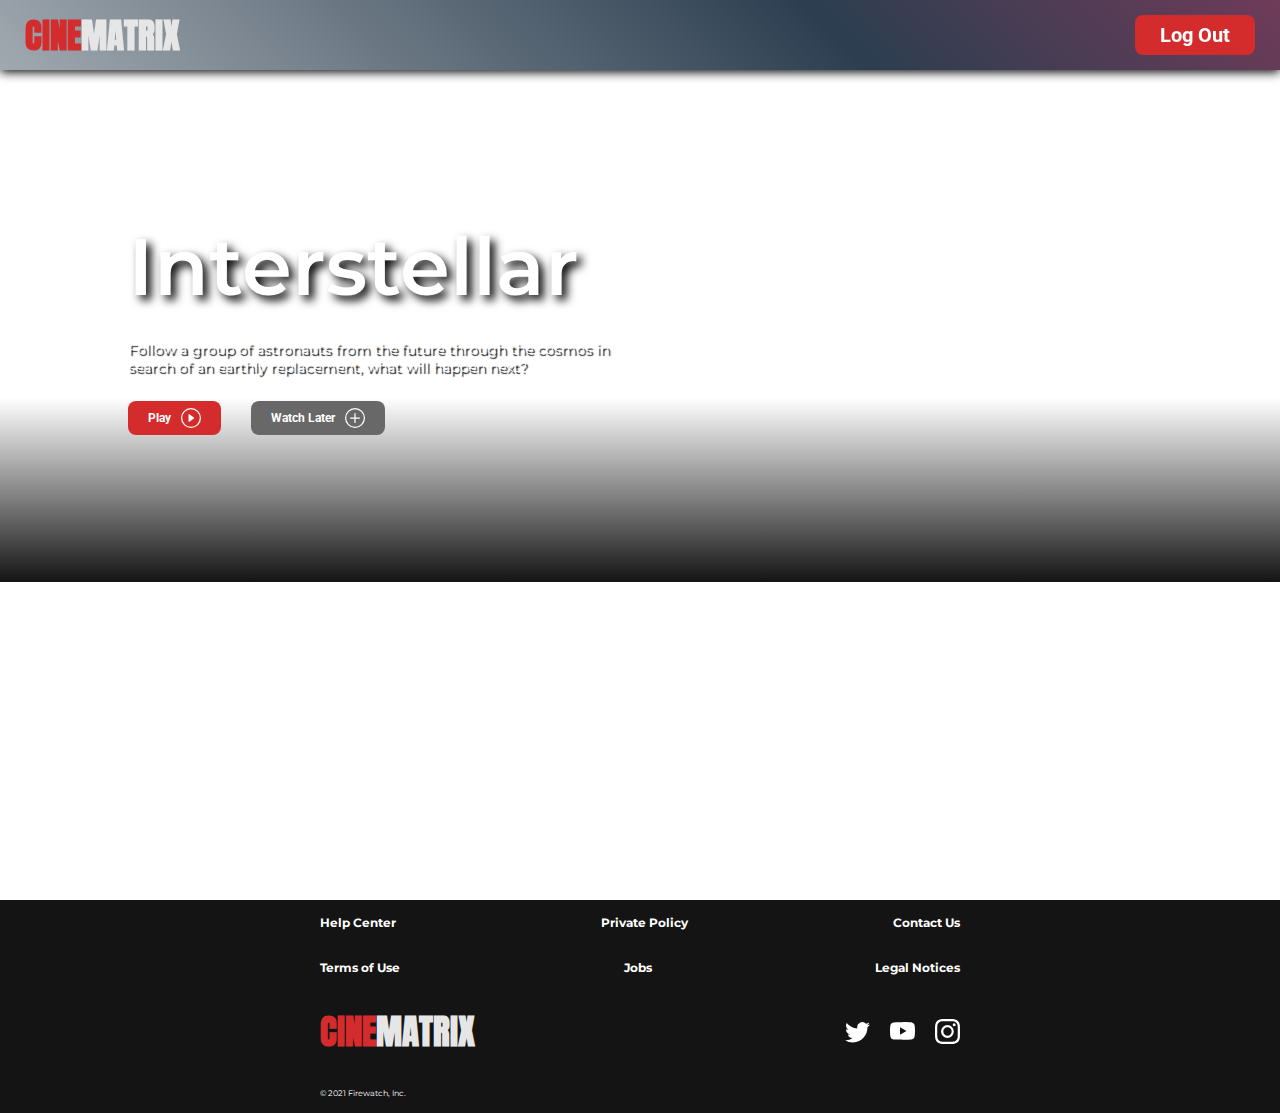
<file: frontend/html/movie.html>
<html>

<head>
    <title>Streaming Service</title>
    <link rel="stylesheet" href="../style/index.css">
    <link rel="stylesheet" href="../style/movie.css">
    <style>
        /* Add your responsive CSS styling here for movie cards */
        .movie-container {
            display: flex;
            flex-wrap: wrap;
            justify-content: space-around;
        }

        .movie-card {
            width: 300px;
            border: 1px solid #ccc;
            padding: 10px;
            margin: 10px;
            border-radius: 5px;
            box-shadow: 0 2px 4px rgba(0, 0, 0, 0.1);
        }

        .movie-card h2 {
            margin: 0;
            font-size: 20px;
        }

        .movie-card img {
            width: 100%;
            max-height: 250px;
            object-fit: cover;
            border-radius: 5px;
        }

        /* Add CSS styles for movie slots container */
        .movie-slots {
            display: none;
        }

        .movie-slots.visible {
            display: block;
        }

        /* Add CSS styles for modal */
        .modal-overlay {
            position: fixed;
            top: 0;
            left: 0;
            width: 100%;
            height: 100%;
            background-color: rgba(0, 0, 0, 0.7);
            display: flex;
            justify-content: center;
            align-items: center;
            z-index: 999;
        }

        .modal {
            background-color: #fff;
            border-radius: 5px;
            padding: 20px;
            box-shadow: 0 2px 4px rgba(0, 0, 0, 0.2);
            max-width: 80%;
            max-height: 80%;
            overflow-y: auto;
        }

        .modal h2 {
            margin-top: 0;
            font-size: 24px;
        }

        .close-modal {
            background-color: #ff5555;
            color: #fff;
            border: none;
            border-radius: 5px;
            padding: 10px 15px;
            cursor: pointer;
            margin-top: 20px;
        }

        .close-modal:hover {
            background-color: #e64444;
        }

        /* Responsive styles for the modal */
        @media screen and (max-width: 600px) {
            .modal {
                max-width: 90%;
                max-height: 90%;
            }
        }

        .movie-card {
            /*Cool marine gradient: Grey, blue, violet, grey again */
            background: linear-gradient(45deg,
                    #bdc3c7,
                    #2c3e50,
                    #c33764,
                    #323fb5,
                    /* #141e30, */
                    #6dd5ed);
            background-size: 400% 400%;
            animation: backgroundChange8 15s ease infinite;
        }

        @keyframes backgroundChange8 {
            0% {
                background-position: 0% 50%;
            }

            50% {
                background-position: 100% 50%;
            }

            100% {
                background-position: 0% 50%;
            }
        }
        /* #movieContainer h2,p,h5{
            color: rgb(222, 27, 27);
        } */
    </style>
</head>

<body onload="AddCarouselButtons(); CheckSizeAttributes(); AddCards(); MakeJumbotron(); CheckCards(); ResizeHeader();"
    onscroll="ScrollFunction();" onresize="CheckSizeAttributes(); CheckCards(); MakeJumbotron(); ResizeHeader();">
    <div class="content">
        <div class="header" id="navcolor">
            <div class="brand">
                <h1 class="red">CINE</h1>
                <h1 class="white">MATRIX</h1>
            </div>
            <div class="main-nav">
                <a href="#" class="button-container">
                    <h1 id="accountname" class="color-animation">name</h1>
                </a>

            </div>
            <div class="right-nav">
                <div class="button-container login">
                    <h2 id="redirectButtonn">Log Out</h2>
                </div>
            </div>
        </div>
        <div class="top">
            <div class="image-container">
                <div class="left-side">
                    <h1>Interstellar</h1>
                    <p>Follow a group of astronauts from the future through the cosmos in search of an earthly
                        replacement, what will happen next?</p>
                    <div class="button-section">
                        <div class="watch">
                            <h3>Play</h3>
                            <svg fill="currentColor" viewBox="0 0 16 16">
                                <path d="M8 15A7 7 0 1 1 8 1a7 7 0 0 1 0 14zm0 1A8 8 0 1 0 8 0a8 8 0 0 0 0 16z" />
                                <path
                                    d="M6.271 5.055a.5.5 0 0 1 .52.038l3.5 2.5a.5.5 0 0 1 0 .814l-3.5 2.5A.5.5 0 0 1 6 10.5v-5a.5.5 0 0 1 .271-.445z" />
                            </svg>
                        </div>
                        <div class="queue" onclick="ToggleWatchLater('Interstellar');">
                            <h3>Watch Later</h3>
                            <svg fill="currentColor" viewBox="0 0 16 16">
                                <path d="M8 15A7 7 0 1 1 8 1a7 7 0 0 1 0 14zm0 1A8 8 0 1 0 8 0a8 8 0 0 0 0 16z" />
                                <path
                                    d="M8 4a.5.5 0 0 1 .5.5v3h3a.5.5 0 0 1 0 1h-3v3a.5.5 0 0 1-1 0v-3h-3a.5.5 0 0 1 0-1h3v-3A.5.5 0 0 1 8 4z" />
                            </svg>
                        </div>
                    </div>
                </div>
            </div>
        </div>
    </div>
    <div class="movie-container" id="movieContainer">
        <!-- Movie cards will be dynamically added here -->
    </div>
    <div class="watch-later-modal">
        <h3>Added <a href="#" class="movie"></a> to your <a href="#" class="playlist">WATCH LATER</a> playlist!</h3>
        <div class="side-buttons">
            <svg fill="currentColor" viewBox="0 0 16 16"
                onclick="alert('Removed item from the Watch Later playlist'); ToggleWatchLater('', false);">
                <path fill-rule="evenodd" d="M8 3a5 5 0 1 1-4.546 2.914.5.5 0 0 0-.908-.417A6 6 0 1 0 8 2v1z" />
                <path
                    d="M8 4.466V.534a.25.25 0 0 0-.41-.192L5.23 2.308a.25.25 0 0 0 0 .384l2.36 1.966A.25.25 0 0 0 8 4.466z" />
            </svg>
            <svg fill="currentColor" viewBox="0 0 16 16" onclick="ToggleWatchLater('', false);">
                <path
                    d="M4.646 4.646a.5.5 0 0 1 .708 0L8 7.293l2.646-2.647a.5.5 0 0 1 .708.708L8.707 8l2.647 2.646a.5.5 0 0 1-.708.708L8 8.707l-2.646 2.647a.5.5 0 0 1-.708-.708L7.293 8 4.646 5.354a.5.5 0 0 1 0-.708z" />
            </svg>

        </div>
    </div>

    <div class="bottom">
        <div class="btn-row">
            <h4>Help Center</h4>
            <h4>Private Policy</h4>
            <h4>Contact Us</h4>
        </div>
        <div class="btn-row">
            <h4>Terms of Use</h4>
            <h4>Jobs</h4>
            <h4>Legal Notices</h4>
        </div>
        <div class="btn-row">
            <div class="brand">
                <h1 class="red">CINE</h1>
                <h1 class="white">MATRIX</h1>
            </div>
            <div class="socials">
                <a href=""><svg fill="currentColor" viewBox="0 0 16 16">
                        <path
                            d="M5.026 15c6.038 0 9.341-5.003 9.341-9.334 0-.14 0-.282-.006-.422A6.685 6.685 0 0 0 16 3.542a6.658 6.658 0 0 1-1.889.518 3.301 3.301 0 0 0 1.447-1.817 6.533 6.533 0 0 1-2.087.793A3.286 3.286 0 0 0 7.875 6.03a9.325 9.325 0 0 1-6.767-3.429 3.289 3.289 0 0 0 1.018 4.382A3.323 3.323 0 0 1 .64 6.575v.045a3.288 3.288 0 0 0 2.632 3.218 3.203 3.203 0 0 1-.865.115 3.23 3.23 0 0 1-.614-.057 3.283 3.283 0 0 0 3.067 2.277A6.588 6.588 0 0 1 .78 13.58a6.32 6.32 0 0 1-.78-.045A9.344 9.344 0 0 0 5.026 15z" />
                    </svg></a>
                <a href="">
                    <svg fill="currentColor" viewBox="0 0 16 16">
                        <path
                            d="M8.051 1.999h.089c.822.003 4.987.033 6.11.335a2.01 2.01 0 0 1 1.415 1.42c.101.38.172.883.22 1.402l.01.104.022.26.008.104c.065.914.073 1.77.074 1.957v.075c-.001.194-.01 1.108-.082 2.06l-.008.105-.009.104c-.05.572-.124 1.14-.235 1.558a2.007 2.007 0 0 1-1.415 1.42c-1.16.312-5.569.334-6.18.335h-.142c-.309 0-1.587-.006-2.927-.052l-.17-.006-.087-.004-.171-.007-.171-.007c-1.11-.049-2.167-.128-2.654-.26a2.007 2.007 0 0 1-1.415-1.419c-.111-.417-.185-.986-.235-1.558L.09 9.82l-.008-.104A31.4 31.4 0 0 1 0 7.68v-.123c.002-.215.01-.958.064-1.778l.007-.103.003-.052.008-.104.022-.26.01-.104c.048-.519.119-1.023.22-1.402a2.007 2.007 0 0 1 1.415-1.42c.487-.13 1.544-.21 2.654-.26l.17-.007.172-.006.086-.003.171-.007A99.788 99.788 0 0 1 7.858 2h.193zM6.4 5.209v4.818l4.157-2.408L6.4 5.209z" />
                    </svg>
                </a>
                <a href="">
                    <svg fill="currentColor" viewBox="0 0 16 16">
                        <path
                            d="M8 0C5.829 0 5.556.01 4.703.048 3.85.088 3.269.222 2.76.42a3.917 3.917 0 0 0-1.417.923A3.927 3.927 0 0 0 .42 2.76C.222 3.268.087 3.85.048 4.7.01 5.555 0 5.827 0 8.001c0 2.172.01 2.444.048 3.297.04.852.174 1.433.372 1.942.205.526.478.972.923 1.417.444.445.89.719 1.416.923.51.198 1.09.333 1.942.372C5.555 15.99 5.827 16 8 16s2.444-.01 3.298-.048c.851-.04 1.434-.174 1.943-.372a3.916 3.916 0 0 0 1.416-.923c.445-.445.718-.891.923-1.417.197-.509.332-1.09.372-1.942C15.99 10.445 16 10.173 16 8s-.01-2.445-.048-3.299c-.04-.851-.175-1.433-.372-1.941a3.926 3.926 0 0 0-.923-1.417A3.911 3.911 0 0 0 13.24.42c-.51-.198-1.092-.333-1.943-.372C10.443.01 10.172 0 7.998 0h.003zm-.717 1.442h.718c2.136 0 2.389.007 3.232.046.78.035 1.204.166 1.486.275.373.145.64.319.92.599.28.28.453.546.598.92.11.281.24.705.275 1.485.039.843.047 1.096.047 3.231s-.008 2.389-.047 3.232c-.035.78-.166 1.203-.275 1.485a2.47 2.47 0 0 1-.599.919c-.28.28-.546.453-.92.598-.28.11-.704.24-1.485.276-.843.038-1.096.047-3.232.047s-2.39-.009-3.233-.047c-.78-.036-1.203-.166-1.485-.276a2.478 2.478 0 0 1-.92-.598 2.48 2.48 0 0 1-.6-.92c-.109-.281-.24-.705-.275-1.485-.038-.843-.046-1.096-.046-3.233 0-2.136.008-2.388.046-3.231.036-.78.166-1.204.276-1.486.145-.373.319-.64.599-.92.28-.28.546-.453.92-.598.282-.11.705-.24 1.485-.276.738-.034 1.024-.044 2.515-.045v.002zm4.988 1.328a.96.96 0 1 0 0 1.92.96.96 0 0 0 0-1.92zm-4.27 1.122a4.109 4.109 0 1 0 0 8.217 4.109 4.109 0 0 0 0-8.217zm0 1.441a2.667 2.667 0 1 1 0 5.334 2.667 2.667 0 0 1 0-5.334z" />
                    </svg>
                </a>
            </div>
        </div>
        <div class="btn-row">
            <p>© 2021 Firewatch, Inc.</p>
        </div>
    </div>
</body>

</html>
<script src="../script/index.js"></script>
<script src="../script/movie.js"></script>

<script>
    const movieContainer = document.getElementById('movieContainer');

    function fetchMovies() {
        fetch('https://cinematrix.onrender.com/api/movies-with-shows') // Replace with the correct API endpoint for movie data
            .then(response => response.json())
            .then(data => {
                data.forEach(movie => createMovieCard(movie));
            })
            .catch(error => console.error('Error fetching movies:', error));
    }

    function createMovieCard(movie) {
        const movieCard = document.createElement('div');
        movieCard.classList.add('movie-card');

        movieCard.innerHTML = `
           
            <img src="${movie.image}" alt="${movie.title}" />
            <h2>Movie:-${movie.title}</h2>
            <h5>Description:- ${movie.description}</h5>
            <h5>genre:- ${movie.genre}</h5><br/>
            <!-- Add other movie details as needed -->

            <button class="show-slots-btn" data-id="${movie._id}">Show Movie Slots</button>
            <div class="movie-slots" id="movieSlots-${movie._id}">
            <!-- Movie slots will be dynamically added here -->
            </div>
        `;

        const showSlotsBtn = movieCard.querySelector('.show-slots-btn');
        showSlotsBtn.addEventListener('click', () => {
            const movieId = showSlotsBtn.getAttribute('data-id');
            toggleMovieSlots(movieId);
            showModal(movieId)
        });

        movieContainer.appendChild(movieCard);
    }
    function showModal(movieId) {
        const movieSlots = document.getElementById(`movieSlots-${movieId}`);
        const slotsData = movieSlots.innerHTML;

        const modalContent = document.createElement('div');
        modalContent.innerHTML = `
            <div class="modal-overlay">
            <div class="modal">
                <h2>Show Movie Slots</h2>
                ${slotsData}
                <button class="close-modal" onclick="closeModal()">Close</button>
            </div>
            </div>
        `;

        document.body.appendChild(modalContent);

        // const modalContent = document.createElement('div');
        modalContent.innerHTML = `
            <div class="modal-overlay">
            <div class="modal">
                <h2>Show Movie Slots</h2>
                ${slotsData}
                <form id="bookingForm">
                <label for="name">Name:</label>
                <input type="text" id="name" required>
                <label for="email">Email:</label>
                <input type="email" id="email" required>
                <label for="tickets">Number of Tickets:</label>
                <input type="number" id="tickets" min="1" required>
                <label for="timings">Timings:</label>
                <input type="text" id="timings" required><br/>
                <label for="categories">Categories:</label>
                <input type="text" id="categories" required>
                <button type="submit">Book Now</button>
                </form>
                <button class="close-modal" onclick="closeModal()">Close</button>
            </div>
            </div>
        `;

        modalContainer.appendChild(modalContent);

        const bookingForm = document.getElementById('bookingForm');
        bookingForm.addEventListener('submit', (event) => {
            event.preventDefault();
            const formData = new FormData(bookingForm);
            const bookingData = {
                movieId: movieId,
                name: formData.get('name'),
                email: formData.get('email'),
                tickets: parseInt(formData.get('tickets'))
            };
            bookShow(bookingData);
        });




    }



    function bookShow(bookingData) {
        // Here, you should make an API call to book the show
        // For this example, we'll just display a simple success message

        const successMessage = `
            <div class="modal-overlay">
            <div class="modal">
                <h2>Booking Successful</h2>
                <p>Movie ID: ${bookingData.movieId}</p>
                <p>Name: ${bookingData.name}</p>
                <p>Email: ${bookingData.email}</p>
                <p>Tickets: ${bookingData.tickets}</p>
                <button class="close-modal" onclick="closeModal()">Close</button>
            </div>
            </div>
        `;

        modalContainer.innerHTML = successMessage;
    }


    function closeModal() {
        const modalOverlay = document.querySelector('.modal-overlay');
        modalOverlay.remove();
    }


    function toggleMovieSlots(movieId) {
        const movieSlots = document.getElementById(`movieSlots-${movieId}`);
        movieSlots.classList.toggle('visible');

        fetch(`https://cinematrix.onrender.com/api/movies/${movieId}/shows`) // Replace with the correct API endpoint for movie slots
            .then(response => response.json())
            .then(slots => {
                movieSlots.innerHTML = '';
                slots.forEach(slot => {
                    const slotElement = document.createElement('p');
                    slotElement.textContent = `Timing: ${slot.timings}, Categories: ${slot.categories}`;
                    movieSlots.appendChild(slotElement);
                });
            })
            .catch(error => console.error(`Error fetching slots for movie ${movieId}:`, error));
    }

    window.onload = fetchMovies;

</script>
</file>
<file: frontend/style/index.css>
@import url("https://fonts.googleapis.com/css2?family=Montserrat:wght@200;400;600&family=Roboto&display=swap");
@import url("https://fonts.googleapis.com/css2?family=Anton&family=Bebas+Neue&display=swap");

:root {
    --blue: rgba(35, 73, 189, 1);
    --blue-selected: rgba(30, 73, 210, 0.8);
    --grey: rgba(104, 104, 104, 1);
    --grey-selected: rgb(162, 159, 159);
    --red: rgba(212, 44, 44, 1);
    --red-selected: rgba(170, 35, 35, 0.9);
    --card-scale: 5;
}

html,
body {
    margin: 0;
    padding: 0;
    width: 100%;
}

h1,
h3,
h2,
h5,
h4,
p {
    margin: 0px;
}

a {
    text-decoration: none;
}

.content {
    margin: 0;
    padding: 0;
    width: 100%;
    height: 100%;
    display: flex;
    flex-direction: column;
    overflow-y: auto;
}

.red {
    color: var(--red);
}

.white {
    color: rgba(230, 230, 230, 1);
}

/* HEADER */
.header {
    width: 100%;
    position: fixed;
    height: 70px;
    background-color: transparent;
    display: flex;
    align-items: center;
    z-index: 10;
    transition: background-color 0.3s;
}

.header-change {
    flex-direction: column;
    justify-content: center;
}

.header-top {
    display: flex;
    align-items: center;
    width: 100%;
}

.header-bottom {
    display: flex;
    align-items: center;
    flex-direction: column;
    width: 100%;
}

.header-bottom .main-nav {
    flex-direction: column;
    margin-left: 0px;
    margin-bottom: 20px;
}

.header-bottom .main-nav h3 {
    margin-bottom: 10px;
}

.header-bottom .right-nav {
    margin: 0 auto !important;
}

.header:hover {
    background-color: rgba(51, 51, 51, 1);
    box-shadow: 0px 2px 10px black;
    transition: background-color 0.3s;
}

.header-active {
    background-color: rgba(51, 51, 51, 1);
    box-shadow: 0px 2px 10px black;
    transition: background-color 0.3s;
}

.header .brand {
    margin-left: 25px;
    display: flex;
}

.header .brand h1 {
    font-family: "Anton", sans-serif;
    font-size: 35px;
}

.main-nav {
    height: 100%;
    display: flex;
    align-items: center;
    margin-left: 50px;
}

.main-nav .button-container {
    height: calc(100% - 10px);
    margin-top: 5px;
    padding: 0px 15px;
    display: flex;
    align-items: center;
    justify-content: center;
    border-bottom: 5px solid transparent;
    border-bottom-color: transparent;
    transition: border-bottom-color 0.3s;
}

.main-nav .button-container:hover {
    cursor: pointer;
    border-bottom-color: var(--red);
    transition: border-bottom-color 0.3s;
}

.main-nav .button-container h2 {
    font-family: "Roboto", sans-serif;
    font-size: 26px;
    color: white;
}

.header .right-nav {
    margin-left: auto;
    display: flex;
    align-items: center;
    margin-right: 25px;
}

.right-nav .button-container {
    display: flex;
    justify-content: center;
    align-items: center;
    padding: 8px 25px;
    border-radius: 8px;
}

.login {
    background-color: var(--red);
}

.login:hover {
    background-color: var(--red-selected);
    cursor: pointer;
}

.right-nav .button-container h2 {
    font-family: "Roboto", sans-serif;
    font-size: 20px;
    color: white;
}

.hamburger {
    margin-left: auto;
    margin-right: 25px;
}

.hamburger:hover svg {
    cursor: pointer;
    background-color: rgba(255, 255, 255, 0.8);
}

.hamburger svg {
    width: 30px;
    height: 30px;
    min-width: 30px;
    padding: 8px;
    border-radius: 12px;
    background-color: white;
    color: black;
}

/* END HEADER */

/* TOP SECTION */
.top {
    width: 100%;
    min-height: 30vw;
    display: flex;
    align-items: center;
    background-image: url("//external-content.duckduckgo.com/iu/?u=https%3A%2F%2Fhdwallpaperim.com%2Fwp-content%2Fuploads%2F2017%2F08%2F24%2F107270-Interstellar_movie.jpg&f=1&nofb=1");
    background-repeat: no-repeat;
    background-size: cover;
}

.top .image-container {
    width: 100%;
    height: 100%;
    display: flex;
    align-items: center;
    background: rgb(20, 20, 20);
    background: linear-gradient(0deg,
            rgba(20, 20, 20, 1) 0%,
            rgba(255, 255, 255, 0) 36%);
}

@-webkit-keyframes fadeIn {
    0% {
        opacity: 0;
    }

    100% {
        opacity: 1;
    }
}

@keyframes fadeIn {
    0% {
        opacity: 0;
    }

    100% {
        opacity: 1;
    }
}

@-webkit-keyframes fadeOut {
    0% {
        opacity: 1;
    }

    100% {
        opacity: 0;
    }
}

@keyframes fadeOut {
    0% {
        opacity: 1;
    }

    100% {
        opacity: 0;
    }
}

.fadeIn {
    -webkit-animation-name: fadeIn;
    animation-name: fadeIn;
}

.fadeOut {
    -webkit-animation-name: fadeOut;
    animation-name: fadeOut;
}

.top .left-side {
    width: 40%;
    height: 80%;
    padding-left: 10%;
    display: flex;
    flex-direction: column;
    justify-content: center;
}

.top h1 {
    margin: 0px;
    font-family: "Montserrat", sans-serif;
    font-weight: 600;
    font-size: 95px;
    color: white;
    text-shadow: 5px 5px 10px black;
}

.top p {
    margin: 0px;
    font-family: "Montserrat", sans-serif;
    font-weight: 400;
    font-size: 20px;
    color: white;
    text-shadow: 2px 2px 1px black;
    padding: 25px 0px;
}

.top h3 {
    display: flex;
    align-items: center;
}

.button-section {
    width: 100%;
    display: flex;
    font-family: "Roboto", sans-serif;
}

.button-section svg {
    width: 25px;
    height: 25px;
    min-width: 25px;
    padding-left: 10px;
}

.top .watch,
.top .queue {
    padding: 10px 25px;
    border-radius: 8px;
}

.watch {
    color: white;
    display: flex;
    background-color: var(--red);
}

.queue {
    color: white;
    display: flex;
    background-color: var(--grey);
    margin-left: 30px;
}

.watch:hover {
    background-color: var(--red-selected);
    cursor: pointer;
}

.queue:hover {
    background-color: var(--grey-selected);
    cursor: pointer;
}

/* END TOP SECTION*/

/* MID SECTION */
.mid {
    display: flex;
    flex-direction: column;
    background-color: #141414;
    padding: 40px;
}

.mid .content-area {
    width: 100%;
    display: flex;
    flex-direction: column;
    margin-bottom: 40px;
}

.content-area .content-title {
    font-family: "Bebas Neue", cursive;
    color: white;
    font-size: 35px;
    letter-spacing: 5px;
    padding-left: 40px;
}

.card-carousel {
    width: 100%;
    margin: 25px 0px;
    display: flex;
}

.card-carousel:hover svg {
    color: white;
    transition: color 0.3s;
}

.carousel-btn {
    display: flex;
    align-items: center;
    justify-content: center;
    color: white;
}

.carousel-btn svg {
    width: 40px;
    height: 40px;
    color: transparent;
    transition: color 0.3s;
}

.carousel-btn svg:hover {
    color: lightgrey;
    cursor: pointer;
}

.card {
    background-size: cover;
    transform: scale(1);
    transition: transform 0.2s;
    border-radius: 5px;
}

.card h4 {
    font-family: "Roboto", sans-serif;
    font-size: 20px;
    color: white;
    text-shadow: 1px 1px 3px black;
}

.card p {
    font-family: "Roboto", sans-serif;
    font-size: 14px;
    color: white;
    text-shadow: 1px 1px 1px black;
    text-overflow: ellipsis;
}

.card h3 {
    font-family: "Roboto", sans-serif;
    font-size: 14px;
    color: white;
}

.card svg {
    width: 25px;
    height: 25px;
    min-width: 25px;
}

.card:hover {
    transform: scale(1.3);
    transition: transform 0.5s;
    z-index: 1;
}

.movie-desc {
    position: fixed;
    left: 0;
    top: 0;
    width: 100%;
    height: calc(100% - 100px);
    background-color: rgba(0, 0, 0, 0.5);
    display: flex;
    vertical-align: center;
    justify-content: center;
    z-index: 10;

    padding: 50px 0px;
}

.modal-content {
    width: 100%;
    max-width: 1000px;
    height: auto;
    display: flex;
    flex-direction: column;
    background-color: rgba(51, 51, 51, 1);
}

.desc-image {
    width: 100%;
    background-repeat: no-repeat;
    background-size: cover;
}

.desc-image div {
    width: 100%;
    height: 100%;
    background: rgb(51, 51, 51);
    background: linear-gradient(0deg,
            rgba(51, 51, 51, 1) 0%,
            rgba(255, 255, 255, 0) 36%);
}

.close-btn {
    background-color: #333;
    border-radius: 50px;
    position: relative;
    z-index: 11;
}

.close-btn svg {
    position: absolute;
    top: 0px;
    right: 0px;
    margin-top: 15px;
    margin-right: 15px;
    width: 30px;
    min-width: 30px;
    height: 30px;
    min-height: 30px;
    padding: 8px;
    border-radius: 50px;
    background-color: #333;
    color: white;
    cursor: pointer;
}

.close-btn svg:hover {
    transform: scale(1.15);
}

.desc-top {
    display: flex;
    flex-direction: column;
    width: calc(100% - 50px);
    padding: 0px 25px;
    margin-top: 25px;
}

.desc-top h1 {
    font-family: "Bebas Neue", cursive;
    font-size: 50px;
    color: white;
    border-bottom: 5px solid var(--red);
}

.desc-top .button-selection {
    display: flex;
    width: 100%;
    margin-top: 15px;
}

.desc-top .button-selection div {
    padding: 10px 25px;
}

.desc-top h3 {
    font-family: "Roboto", sans-serif;
}

.desc-top svg {
    width: 25px;
    height: 25px;
    margin-left: 15px;
}

.desc-mid {
    width: calc(100% - 50px);
    margin-top: 50px;
    padding: 0px 25px;
}

.desc-mid p {
    font-size: 30px;
    font-family: "Roboto", sans-serif;
    color: white;
}

.desc-bottom {
    width: 100%;
    display: flex;
    flex-direction: column;
    width: calc(100% - 50px);
    margin-top: 50px;
    padding: 0px 25px;
}

.desc-bottom .cast {
    width: 100%;
    display: flex;
}

.cast-card {
    height: auto;
    background-size: cover;
    background-repeat: no-repeat;
}

.overlay {
    height: 100%;
    width: calc(100% - 30px);
    display: flex;
    flex-direction: column;
    position: relative;
    justify-content: end;
    padding: 0px 15px;
    text-overflow: ellipsis;
    display: none;
    border-radius: 5px;
}

.overlay .button-container {
    width: 100%;
    display: flex;
    margin-bottom: 15px;
    margin-top: 15px;
}

.overlay .button-container svg {
    width: 15px;
    height: 15px;
    min-width: 15px;
    padding: 2px;
}

.card .queue,
.card .star {
    margin-left: 8px;
    padding: 7px;
    border-radius: 50px;
    background-color: #333;
    color: white;
    border: 2px solid #878585;
}

.card .watch {
    padding: 7px;
    border-radius: 50px;
    border: 2px solid var(--red);
}

.card .queue:hover,
.card .star:hover {
    background-color: #616161;
}

.card:hover .overlay {
    display: flex;
    background-image: linear-gradient(to right,
            rgba(51, 51, 51, 0.95),
            rgba(255, 255, 255, 0.01));
}

.overlay p {
    color: #bdbdbd;
}

.mid .search-area {
    width: 100%;
    display: flex;
    flex-direction: column;
    margin-bottom: 40px;
    height: 500px;
    background-image: url("//external-content.duckduckgo.com/iu/?u=https%3A%2F%2Fi0.wp.com%2Fwww.trenovision.com%2Fwp-content%2Fuploads%2F2019%2F10%2F553ada2b9135a3ccdfaaaf31346403dd.png%3Fresize%3D730%252C418%26ssl%3D1&f=1&nofb=1");
    background-size: cover;
    background-repeat: no-repeat;
}

.search-area .search-area-content {
    width: 100%;
    height: 100%;
    background-color: rgba(51, 51, 51, 0.8);
    display: flex;
    justify-content: center;
    align-items: center;
    flex-direction: column;
}

.search-area h2 {
    font-family: "Montserrat", sans-serif;
    color: white;
    font-size: 55px;
}

.search-area p {
    font-family: "Montserrat", sans-serif;
    color: white;
    font-size: 30px;
}

.search-area input {
    border: none;
    background-color: transparent;
    width: 100%;
    height: 50px;
    padding: 4px 25px;
    font-family: "Roboto", sans-serif;
    font-size: 25px;
}

.search-area svg {
    width: 30px;
    height: 30px;
    min-width: 30px;
    padding: 5px 25px;
    margin-left: auto;
}

.search-area .input-area {
    width: 40%;
    display: flex;
    align-items: center;
    background-color: white;
    border-radius: 50px;
    margin-top: 50px;
}

/* END MID SECTION */
/* FOOTER */
.bottom {
    width: 100%;
    display: flex;
    flex-direction: column;
    min-height: 100px;
    background-color: #141414;
    justify-content: center;
    align-items: center;
}

.bottom .btn-row {
    width: 50%;
    margin: 15px 0px;
    display: flex;
    align-items: center;
    justify-content: space-between;
}

.bottom .btn-row h4 {
    color: white;
    font-family: "Montserrat", sans-serif;
    font-size: 12px;
}

.bottom .btn-row h4:hover {
    text-decoration: underline;
    cursor: pointer;
}

.bottom .brand {
    display: flex;
}

.bottom .brand h1 {
    font-family: "Anton", sans-serif;
    font-size: 35px;
}

.bottom .socials {
    display: flex;
    justify-content: end;
    align-items: center;
}

.socials a svg {
    width: 25px;
    height: 25px;
    max-width: 25px;
    color: white;
    padding-left: 20px;
}

.btn-row p {
    color: white;
    font-family: "Montserrat", sans-serif;
    font-size: 8px;
}

/* END FOOTER */

/* MODAL */

.watch-later-modal {
    position: fixed;
    bottom: 0px;
    left: 0px;
    z-index: 11;
    background-color: #333;
    margin-bottom: 15px;
    margin-left: 15px;
    display: flex;
    padding: 20px;
    border-radius: 9px;
    align-items: center;
    display: none;
    box-shadow: 3px 3px 8px black;
}

.watch-later-modal h3 {
    font-family: "Roboto", sans-serif;
    font-size: 20px;
    color: white;
}

.watch-later-modal .side-buttons {
    display: flex;
    align-items: center;
    justify-content: center;
}

.watch-later-modal .side-buttons svg {
    width: 35px;
    min-width: 35px;
    height: 35px;
    min-height: 35px;
    color: white;
    background-color: rgba(255, 255, 255, 0.1);
    padding: 6px;
    border-radius: 50px;
    margin-left: 20px;
}

.side-buttons svg:hover {
    background-color: #141414;
    transition: background-color 0.3s;
    cursor: pointer;
}

.watch-later-modal h3 .playlist {
    color: var(--red);
}

.watch-later-modal h3 .movie {
    color: var(--red);
}

/* END MODAL */

@media screen and (max-width: 1660px) {
    .top p {
        font-size: 16px;
    }
}

@media screen and (max-width: 1430px) {
    .card h4 {
        font-size: 16px;
    }

    .card p {
        font-size: 11px;
    }

    .overlay {
        width: calc(100% - 20px);
        padding: 0px 10px;
    }

    .overlay .button-container {
        margin-bottom: 10px;
        margin-top: 10px;
    }

    .modal-content {
        max-width: 800px;
    }
}

@media screen and (max-width: 1330px) {
    .top h1 {
        font-size: 80px;
    }

    .top p {
        font-size: 14px;
    }

    .top h3 {
        font-size: 12px;
    }

    .top svg {
        width: 20px;
        height: 20px;
        min-width: 20px;
    }

    .top .watch,
    .top .queue {
        padding: 7px 20px;
    }
}

@media screen and (max-width: 1230px) {
    .main-nav .button-container h2 {
        font-size: 20px;
    }

    .right-nav .button-container h2 {
        font-size: 16px;
    }

    .carousel-btn svg {
        width: 30px;
        height: 30px;
    }

    .card svg {
        width: 20px;
        height: 20px;
        min-width: 20px;
    }

    .content-area .content-title {
        padding-left: 30px;
    }

    .search-area-content h2 {
        font-size: 40px;
    }

    .search-area-content p {
        font-size: 20px;
    }
}

@media screen and (max-width: 1180px) {
    .top .left-side {
        padding-left: 6%;
        width: 45%;
    }

    .search-area-content .input-area {
        width: 50%;
        margin-top: 40px;
    }

    .mid .search-area {
        height: 400px;
    }

    .search-area input {
        font-size: 18px;
    }

    .search-area svg {
        width: 20px;
        height: 20px;
        min-width: 20px;
    }

    .modal-content {
        max-width: 700px;
    }
}

@media screen and (max-width: 1045px) {
    .top h1 {
        font-size: 65px;
    }

    .top p {
        font-size: 12px;
    }

    .content-area .content-title {
        font-size: 28px;
    }

    .mid {
        padding: 30px;
    }

    .search-area-content .input-area input {
        height: 40px;
    }

    .search-area-content h2 {
        font-size: 30px;
    }

    .search-area-content p {
        font-size: 16px;
    }

    .mid .search-area {
        height: 350px;
    }
}

@media screen and (max-width: 950px) {
    .header .brand h1 {
        font-size: 30px;
    }

    .main-nav .button-container h2 {
        font-size: 16px;
    }

    .right-nav .button-container h2 {
        font-size: 12px;
    }

    .main-nav {
        margin-left: 30px;
    }

    .movie-desc {
        padding: 0px;
        height: 100%;
    }

    .modal-content {
        max-width: 100%;
    }
}

@media screen and (max-width: 815px) {
    .header {
        min-height: 70px;
        height: auto;
    }
}

@media screen and (max-width: 737px) {
    .carousel-btn {
        display: none;
    }

    .card {
        display: flex !important;
        overflow-y: visible;
    }

    .card:hover {
        position: relative;
        margin: 0px 30px !important;
    }

    .card-carousel {
        overflow-x: scroll;
        overflow-y: visible;
        align-items: center;
    }

    .card svg {
        width: 10px;
        height: 10px;
        min-width: 10px;
    }

    .search-area .input-area {
        width: 70%;
    }

    .mid .search-area {
        height: 250px;
    }

    .content-area .content-title {
        padding-left: 0px;
    }

    .bottom .btn-row {
        width: 95%;
    }

    .desc-top h3 {
        font-size: 16px;
    }

    .desc-top svg {
        width: 20px;
        height: 20px;
    }

    .desc-mid p {
        font-size: 25px;
    }
}

@media screen and (max-width: 730px) {
    .carousel-btn svg {
        width: 20px;
        height: 20px;
    }

    .card-carousel {
        margin: 10px 0px;
    }
}

@media screen and (max-width: 710px) {
    .card h4 {
        font-size: 13px;
    }

    .card p {
        font-size: 8px;
    }

    .overlay {
        width: calc(100% - 16px);
        padding: 0px 8px;
    }

    .overlay .button-container {
        margin-bottom: 8px;
        margin-top: 8px;
    }

    .card .queue {
        margin-left: 8px;
    }

    .card .queue,
    .card .watch,
    .card .star {
        padding: 4px;
    }

    .search-area-content h2 {
        font-size: 25px;
    }

    .search-area-content p {
        font-size: 12px;
    }
}

@media screen and (max-width: 610px) {
    .card svg {
        width: 8px;
        height: 8px;
        min-width: 8px;
    }

    .top h1 {
        font-size: 50px;
    }

    .top p {
        font-size: 10px;
        padding: 15px 0px;
    }

    .top .left-side {
        width: 80%;
    }

    .mid {
        padding: 20px;
    }
}

@media screen and (max-width: 545px) {
    .card h4 {
        font-size: 10px;
    }

    .card p {
        font-size: 6px;
    }

    .search-area-content h2 {
        text-align: center;
        font-size: 24px;
    }

    .search-area-content p {
        text-align: center;
        width: 90%;
        font-size: 12px;
    }

    .desc-top h3 {
        font-size: 14px;
    }

    .desc-top svg {
        width: 18px;
        height: 18px;
    }

    .desc-mid p {
        font-size: 20px;
    }
}

@media screen and (max-width: 460px) {
    .btn-row {
        flex-direction: column;
    }

    .socials svg {
        padding: 0px 10px;
    }
}
</file>
<file: frontend/style/movie.css>
.top {
    min-height: 40VW;
    /* background-image: none; */
    margin-top: 70px;

}

/* Define the animation keyframes */
@keyframes colorChange {
    0% {
        color: red;
    }

    50% {
        color: blue;
    }

    100% {
        color: green;
    }
}

/* Apply the animation accountname to the h1 tag */
.color-animation {
    animation-name: colorChange;
    animation-duration: 3s;
    animation-iteration-count: infinite;
}

/* navbar backgrond animations */

#navcolor {
    /*Cool marine gradient: Grey, blue, violet, grey again */
    background: linear-gradient(45deg,
            #bdc3c7,
            #2c3e50,
            #c33764,
            #1d2671,
            #141e30,
            #6dd5ed);
    background-size: 400% 400%;
    animation: backgroundChange8 15s ease infinite;
}

@keyframes backgroundChange8 {
    0% {
        background-position: 0% 50%;
    }

    50% {
        background-position: 100% 50%;
    }

    100% {
        background-position: 0% 50%;
    }
}
</file>
